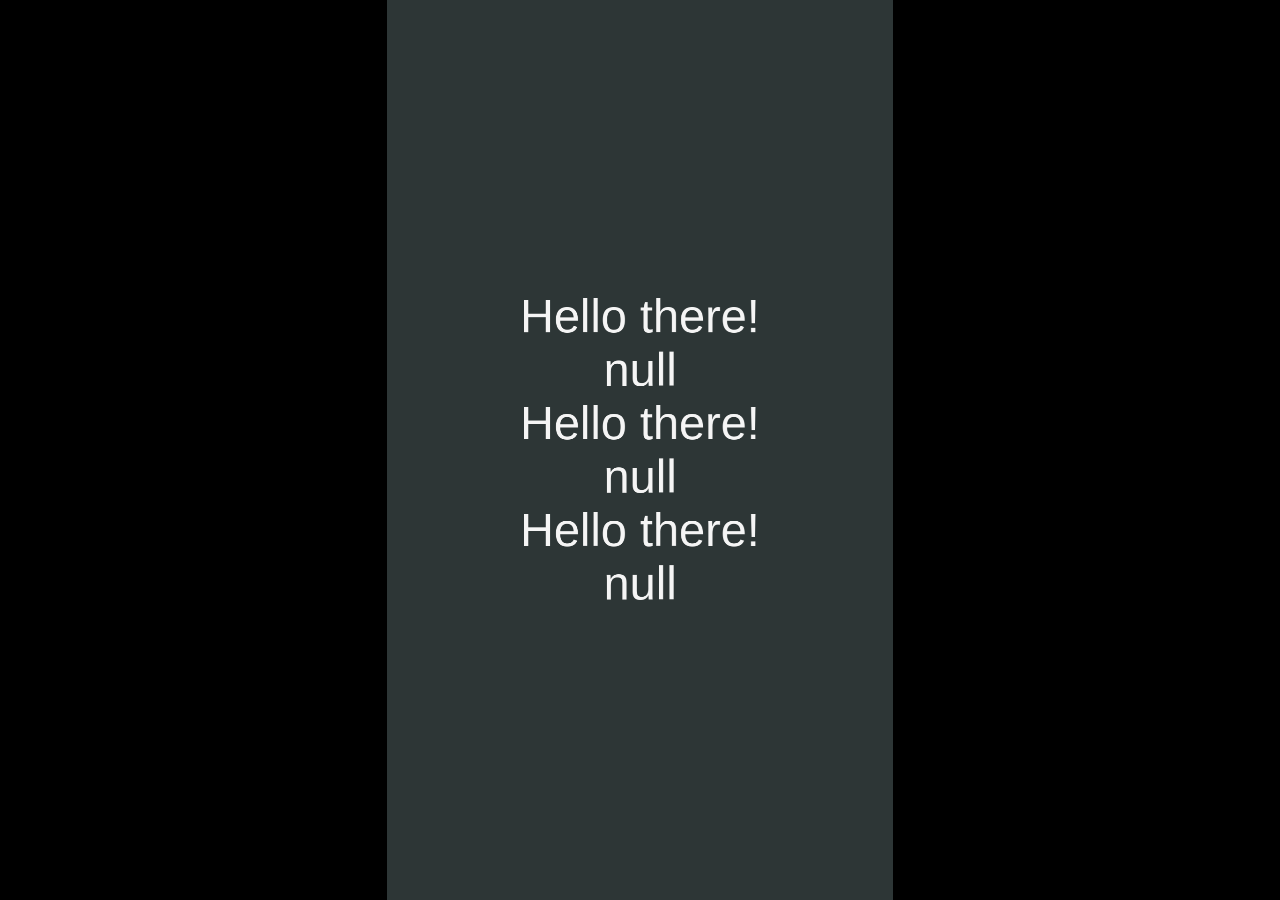
<file: acc/index.html>
<!doctype html>
<html>
    <head>
        <meta charset="utf-8">
        <meta name="viewport" content="initial-scale=1,maximum-scale=1,user-scalable=no,viewport-fit=cover">
        <meta name="apple-mobile-web-app-capable" content="yes">
        
        <meta name="apple-mobile-web-app-status-bar-style" content="black-translucent">
        <link rel="apple-touch-icon" href="noodl-app.png">
        <title>Noodl Viewer</title>
        <style type="text/css">body,html{width:100%;height:100%;border:0;padding:0;margin:0;background-color:#000;position:fixed;cursor:default;-webkit-touch-callout:none;-webkit-user-select:none;-khtml-user-select:none;-moz-user-select:none;-ms-user-select:none;user-select:none}#loading{position:fixed;width:100%;top:50%;-webkit-transform:translate(0,-50%);-moz-transform:translate(0,-50%);-ms-transform:translate(0,-50%);-o-transform:translate(0,-50%);transform:translate(0,-50%)}#loading>img{margin:0 auto;display:block;width:50%;max-width:300px}.spinner{margin:40px auto 0;width:70px;text-align:center}.spinner>div{width:18px;height:18px;background-color:#fff;border-radius:100%;display:inline-block;-webkit-animation:bouncedelay 1.4s infinite ease-in-out;animation:bouncedelay 1.4s infinite ease-in-out;-webkit-animation-fill-mode:both;animation-fill-mode:both}.spinner .bounce1{-webkit-animation-delay:-.32s;animation-delay:-.32s}.spinner .bounce2{-webkit-animation-delay:-.16s;animation-delay:-.16s}@-webkit-keyframes bouncedelay{0%,100%,80%{-webkit-transform:scale(0)}40%{-webkit-transform:scale(.8)}}@keyframes bouncedelay{0%,100%,80%{transform:scale(0);-webkit-transform:scale(0)}40%{transform:scale(1);-webkit-transform:scale(.8)}}</style><script type="text/javascript">
            window.__noodl_modules = [];
            window.Noodl = {
                defineModule:function(m) {
                    window.__noodl_modules.push(m);
                }                
            }
        </script>
        

        


    </head>
    <body>
        <div id="loading">
            <img src="[data-uri]">
            <div class="spinner">
                <div class="bounce1"></div>
                <div class="bounce2"></div>
                <div class="bounce3"></div>
            </div>
        </div>
        <script src="noodlviewer.min.js"></script>
<script>!function(){"use strict";function e(e){var t=document.createElement("div");t.style.color="#ffffff",t.style.textAlign="center",t.style.paddingTop="20px",t.innerHTML=e,document.body.appendChild(t)}var t=window.Application;try{var n=new t({runStandalone:!0});n.addErrorHandler(e),n.context.eventEmitter.once("frameEnd",function(){if(document.getElementById){var e=document.getElementById("loading");document.body.removeChild(e)}}),n.setData({"settings":{"devices":"Default Device","Default Device.fillMode":"aspectFit","Default Device.canvasWidth":1080,"Default Device.canvasHeight":1920},"components":[{"name":"/Main","nodes":[{"id":"2d3ccd33-f1ef-2dc5-3e1a-ca9d61cd222b","type":"Group","parameters":{"fill":"parent"},"ports":[],"children":[{"id":"fa90ea16-1232-0437-deea-5dd6263d8247","type":"Rectangle","parameters":{"color":"#2D3636"},"ports":[],"children":[]},{"id":"e57868ac-82ff-9735-61e5-9eb823f1995c","type":"Stack Layout","parameters":{"sizeMode":"childHeight","alignY":"center"},"ports":[],"children":[{"id":"0b470ee8-8501-0983-eece-270236b657bb","type":"Text","parameters":{"alignX":"center","alignY":"center","text":"Hello there!","fontSize":100,"color":"#F5F5F5","sizeMode":"childSize","fontFamily":"Arial"},"ports":[],"children":[]},{"id":"189062e3-73dc-05ee-617c-55a3c2f1cc31","type":"Text","parameters":{"alignX":"center","alignY":"center","text":"Hello there!","fontSize":100,"color":"#F5F5F5","sizeMode":"childSize","fontFamily":"Arial"},"ports":[],"children":[]},{"id":"6fda2a38-0b2f-8f5c-e54f-5413524e9f55","type":"Text","parameters":{"alignX":"center","alignY":"center","text":"Hello there!","fontSize":100,"color":"#F5F5F5","sizeMode":"childSize","fontFamily":"Arial"},"ports":[],"children":[]},{"id":"a166dc61-a845-0c06-254a-99fe38d02674","type":"Text","parameters":{"alignX":"center","alignY":"center","text":"Hello there!","fontSize":100,"color":"#F5F5F5","sizeMode":"childSize","fontFamily":"Arial"},"ports":[],"children":[]},{"id":"f8f9e6f1-610f-4782-4e62-f105ba6de8c8","type":"Text","parameters":{"alignX":"center","alignY":"center","text":"Hello there!","fontSize":100,"color":"#F5F5F5","sizeMode":"childSize","fontFamily":"Arial"},"ports":[],"children":[]},{"id":"76982b42-3c1f-ffe6-d8c8-0ec03ee951f8","type":"Text","parameters":{"alignX":"center","alignY":"center","text":"Hello there!","fontSize":100,"color":"#F5F5F5","sizeMode":"childSize","fontFamily":"Arial"},"ports":[],"children":[]}]}]},{"id":"0fd97f42-b4e1-d5d2-78eb-373588eaec56","type":"/Utils/Device Accelorameter","parameters":{},"ports":[],"children":[]}],"connections":[{"sourceId":"0fd97f42-b4e1-d5d2-78eb-373588eaec56","sourcePort":"x_acceleration","targetId":"0b470ee8-8501-0983-eece-270236b657bb","targetPort":"text"},{"sourceId":"0fd97f42-b4e1-d5d2-78eb-373588eaec56","sourcePort":"x_orientation","targetId":"189062e3-73dc-05ee-617c-55a3c2f1cc31","targetPort":"text"},{"sourceId":"0fd97f42-b4e1-d5d2-78eb-373588eaec56","sourcePort":"y_acceleration","targetId":"6fda2a38-0b2f-8f5c-e54f-5413524e9f55","targetPort":"text"},{"sourceId":"0fd97f42-b4e1-d5d2-78eb-373588eaec56","sourcePort":"y_orientation","targetId":"a166dc61-a845-0c06-254a-99fe38d02674","targetPort":"text"},{"sourceId":"0fd97f42-b4e1-d5d2-78eb-373588eaec56","sourcePort":"z_acceleration","targetId":"f8f9e6f1-610f-4782-4e62-f105ba6de8c8","targetPort":"text"},{"sourceId":"0fd97f42-b4e1-d5d2-78eb-373588eaec56","sourcePort":"z_orientation","targetId":"76982b42-3c1f-ffe6-d8c8-0ec03ee951f8","targetPort":"text"}],"ports":[],"roots":["2d3ccd33-f1ef-2dc5-3e1a-ca9d61cd222b"]},{"name":"/Utils/Device Accelorameter","nodes":[{"id":"a83cd319-2cc1-ed2e-00ba-78a13db4b440","type":"Javascript2","parameters":{"code":"define({\n    \n    inputs: {\n        sw: \"boolean\"\n    },\n    \n    outputs: {\n        \n        xRotation: \"number\",\n        yRotation: \"number\",\n        zRotation: \"number\",\n        xAcceleration: \"number\",\n        yAcceleration: \"number\",\n        zAcceleration: \"number\"\n    },\n    setup: function(i, o) {\n        var self = this;\n        \n        window.addEventListener(\"devicemotion\", handleMotion, true);\n        \n        window.addEventListener(\"deviceorientation\", function(event){\n            \n            //var absolute = event.absolute;\n            o.zRotation = event.alpha;\n            o.xRotation = event.beta;\n            o.yRotation = event.gamma;\n            console.log(o.zRotation);\n            self.flagOutputDirty(\"xRotation\");\n            self.flagOutputDirty(\"yRotation\");\n            self.flagOutputDirty(\"zRotation\");\n        }, true);\n        \n        function handleMotion(event) {\n            \n            o.xAcceleration = event.acceleration.x;\n            o.yAcceleration = event.acceleration.y; \n            o.zAcceleration = event.acceleration.z;\n        }\n        \n        \n    },\n    run: function(i, o) {\n    }\n});"},"ports":[{"name":"code","displayName":"Code","group":"Code","plug":"input","type":{"name":"string","allowEditOnly":true,"codeeditor":"javascript"},"default":"define({\n    inputs: {\n        inputValue: \"number\"\n    },\n    outputs: {\n        outputValue: \"number\"\n    },\n    destroy: function(inputs, outputs) {\n\n    },\n    setup: function(inputs, outputs) {\n\n    },\n    run: function(inputs, outputs, changedInputs) {\n\n    }\n});","index":1},{"name":"sw","plug":"input","type":{"name":"boolean"},"group":"Inputs","index":2},{"name":"xRotation","type":{"name":"number"},"plug":"output","group":"Outputs","index":3},{"name":"yRotation","type":{"name":"number"},"plug":"output","group":"Outputs","index":4},{"name":"zRotation","type":{"name":"number"},"plug":"output","group":"Outputs","index":5},{"name":"xAcceleration","type":{"name":"number"},"plug":"output","group":"Outputs","index":6},{"name":"yAcceleration","type":{"name":"number"},"plug":"output","group":"Outputs","index":7},{"name":"zAcceleration","type":{"name":"number"},"plug":"output","group":"Outputs","index":8}],"children":[]},{"id":"03ebb753-7472-1d85-cbf8-b5bbe58d1412","type":"Component Outputs","parameters":{},"ports":[{"name":"x_orientation","plug":"input","type":{"name":"*"},"index":1},{"name":"y_orientation","plug":"input","type":{"name":"*"},"index":2},{"name":"z_orientation","plug":"input","type":{"name":"*"},"index":3},{"name":"x_acceleration","plug":"input","type":{"name":"*"},"index":4},{"name":"y_acceleration","plug":"input","type":{"name":"*"},"index":5},{"name":"z_acceleration","plug":"input","type":{"name":"*"},"index":6},{"name":"switch","plug":"input","type":{"name":"*"},"index":7}],"children":[]}],"connections":[{"sourceId":"a83cd319-2cc1-ed2e-00ba-78a13db4b440","sourcePort":"xRotation","targetId":"03ebb753-7472-1d85-cbf8-b5bbe58d1412","targetPort":"x_orientation"},{"sourceId":"a83cd319-2cc1-ed2e-00ba-78a13db4b440","sourcePort":"yRotation","targetId":"03ebb753-7472-1d85-cbf8-b5bbe58d1412","targetPort":"y_orientation"},{"sourceId":"a83cd319-2cc1-ed2e-00ba-78a13db4b440","sourcePort":"zRotation","targetId":"03ebb753-7472-1d85-cbf8-b5bbe58d1412","targetPort":"z_orientation"},{"sourceId":"a83cd319-2cc1-ed2e-00ba-78a13db4b440","sourcePort":"xAcceleration","targetId":"03ebb753-7472-1d85-cbf8-b5bbe58d1412","targetPort":"x_acceleration"},{"sourceId":"a83cd319-2cc1-ed2e-00ba-78a13db4b440","sourcePort":"yAcceleration","targetId":"03ebb753-7472-1d85-cbf8-b5bbe58d1412","targetPort":"y_acceleration"},{"sourceId":"a83cd319-2cc1-ed2e-00ba-78a13db4b440","sourcePort":"zAcceleration","targetId":"03ebb753-7472-1d85-cbf8-b5bbe58d1412","targetPort":"z_acceleration"}],"ports":[{"name":"switch","type":{"name":"number"},"plug":"output"},{"name":"x_acceleration","type":{"name":"number"},"plug":"output"},{"name":"x_orientation","type":{"name":"number"},"plug":"output"},{"name":"y_acceleration","type":{"name":"number"},"plug":"output"},{"name":"y_orientation","type":{"name":"number"},"plug":"output"},{"name":"z_acceleration","type":{"name":"number"},"plug":"output"},{"name":"z_orientation","type":{"name":"number"},"plug":"output"}],"roots":[]}],"rootComponent":"/Main","rootNode":"2d3ccd33-f1ef-2dc5-3e1a-ca9d61cd222b"})}catch(t){throw e(t.message),t}}();</script>
    </body>
</html>
</file>
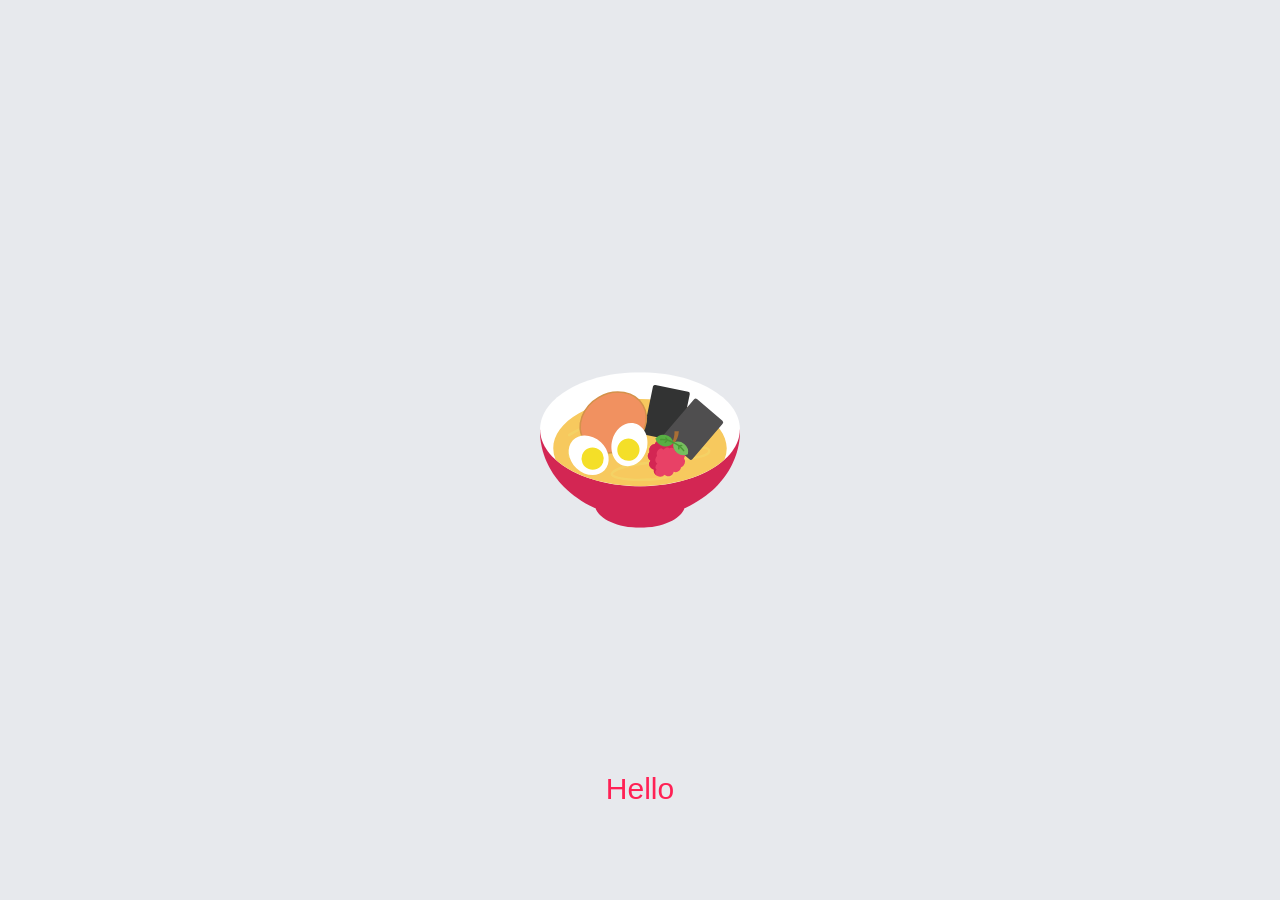
<file: chrome_voice_sample/index.html>
<!DOCTYPE html>
<html lang="en">
<head>
    <meta charset="utf-8">
    <meta name="viewport" content="width=device-width, initial-scale=1.0, maximum-scale=1.0, user-scalable=no, viewport-fit=cover">
    <meta name="apple-mobile-web-app-capable" content="yes">
    <meta name="apple-mobile-web-app-status-bar-style" content="black-translucent">
    <link rel="apple-touch-icon" href="noodl-app.png">
    <title>Noodl Viewer</title>
    <style>
        body {
            margin: 0;
            padding: 0;
            overflow: hidden;
            user-select: none;
            background-color: black;
        }

        img {
            -webkit-user-drag: none;
        }

        * {
            box-sizing: border-box;
            -webkit-tap-highlight-color: rgba(0,0,0,0);
            cursor: default;
        }

    </style>
</head>
<body>
<noscript>
    You need to enable JavaScript to run this app.
</noscript>

<div id="root" style="display: flex; width:100vw; height: 100vh; overflow: hidden"></div>

<script src="react.production.min.js"></script>
<script src="react-dom.production.min.js"></script>



<script type="application/javascript">
    window.__noodl_modules = [];
    window.Noodl = {
        defineModule:function(m) {
            window.__noodl_modules.push(m);
        }
    }
    window.projectData = {"settings":{},"components":[{"name":"/Main","nodes":[{"id":"eacc74e7-4dce-2baf-354b-8070e2b2b872","type":"Group","parameters":{"backgroundColor":"#E7E9ED","blockTouch":false},"ports":[{"name":"width","type":{"name":"number","units":["%","px","vw"],"defaultUnit":"%"},"plug":"input","group":"Dimensions","displayName":"Width","default":"100","index":2},{"name":"height","type":{"name":"number","units":["%","px","vh"],"defaultUnit":"%"},"plug":"input","group":"Dimensions","displayName":"Height","default":"100","index":3},{"name":"borderWidth","type":{"name":"number","units":["px"],"defaultUnit":"px"},"plug":"input","group":"Style","displayName":"Border Width","default":0,"index":353},{"name":"borderColor","type":"color","plug":"input","group":"Style","displayName":"Border Color","index":354}],"children":[{"id":"40fb0c0f-a379-147d-c85d-6f949eb25031","type":"Text","parameters":{"sizeMode":"contentSize","alignX":"center","alignY":"bottom","text":"Hello","color":"#FF2155","fontFamily":"Arial","position":"absolute","fontSize":{"value":30,"unit":"px"},"marginBottom":{"value":94,"unit":"px"}},"ports":[],"children":[]},{"id":"7c0dee9a-dcb6-5fcd-5841-7956bc95c0d7","type":"Image","parameters":{"src":"ramen.svg","position":"absolute","alignX":"center","alignY":"center","sizeMode":"explicit","width":{"value":200,"unit":"px"},"height":{"value":200,"unit":"px"}},"ports":[{"name":"width","type":{"name":"number","units":["%","px","vw"],"defaultUnit":"%"},"plug":"input","group":"Dimensions","displayName":"Width","default":"100","index":2},{"name":"height","type":{"name":"number","units":["%","px","vh"],"defaultUnit":"%"},"plug":"input","group":"Dimensions","displayName":"Height","default":"100","index":3}],"children":[]}]},{"id":"1f31ac26-924c-d594-57e7-f66721736840","type":"Javascript2","parameters":{"code":"define({\n\t// The input ports of the Javascript node, name of input and type\n\tinputs:{\n\t    // ExampleInput:'number',\n\t    // Available types are 'number', 'string', 'boolean', 'color' and 'signal',\n\t    mySignal:'signal'\n\t},\n\t\n\t// The output ports of the Javascript node, name of output and type\n\toutputs:{\n\t    // ExampleOutput:'string',\n\t    text: \"string\",\n\t    received: \"boolean\",\n\t    finalTextReceived:\"boolean\"\n\t},\n\t\n\t// All signal inputs need their own function with the corresponding name that\n\t// will be run when a signal is received on the input.\n\tmySignal:function(inputs,outputs) {\n\t\t// ...\n\t\toutputs.received = false;\n\t\toutputs.finalTextReceived = false;\n\t},\n\t\n\t// This function will be called when any of the inputs have changed\n\tchange:function(inputs,outputs) {\n\t\t// ...\n\t\tif(inputs.mySignal){\n\t\t    outputs.received = false;\n\t\tSpeechRecognition = webkitSpeechRecognition || SpeechRecognition;\n          const recognition = new SpeechRecognition();\n          \n          recognition.interimResults = true;\n        \n          recognition.onresult = (event) => {\n            outputs.text = event.results[0][0].transcript;\n            this.flagOutputDirty(\"text\");\n            this.sendSignalOnOutput(\"received\");\n            console.log(event.results[0].isFinal);\n            outputs.finalTextReceived = (event.results[0].isFinal) ? true:false;\n            this.flagOutputDirty(\"finalTextReceived\");\n          }\n        \n          recognition.start();\n\t\t}\n\t}\n})\n\n"},"ports":[{"name":"code","type":{"name":"string","allowEditOnly":true,"codeeditor":"javascript"},"plug":"input","group":"Code","displayName":"Code","default":"define({\n\t// The input ports of the Javascript node, name of input and type\n\tinputs:{\n\t    // ExampleInput:'number',\n\t    // Available types are 'number', 'string', 'boolean', 'color' and 'signal',\n\t    mySignal:'signal',\n\t},\n\t\n\t// The output ports of the Javascript node, name of output and type\n\toutputs:{\n\t    // ExampleOutput:'string',\n\t},\n\t\n\t// All signal inputs need their own function with the corresponding name that\n\t// will be run when a signal is received on the input.\n\tmySignal:function(inputs,outputs) {\n\t\t// ...\n\t},\n\t\n\t// This function will be called when any of the inputs have changed\n\tchange:function(inputs,outputs) {\n\t\t// ...\n\t}\n})\n","index":1},{"name":"mySignal","plug":"input","type":{"name":"signal"},"group":"Inputs","index":2},{"name":"text","type":{"name":"string"},"plug":"output","group":"Outputs","index":3},{"name":"received","type":{"name":"boolean"},"plug":"output","group":"Outputs","index":4},{"name":"finalTextReceived","type":{"name":"boolean"},"plug":"output","group":"Outputs","index":5}],"children":[]},{"id":"9eef5ce3-9417-58d4-b3b5-7646905c20f0","type":"States","parameters":{"states":"big,small","values":"siz","value-big-siz":210,"value-small-siz":200,"startState":"small"},"ports":[{"type":{"name":"number","allowConnectionsOnly":true},"plug":"output","group":"Values","name":"siz","index":6},{"plug":"input","type":"number","group":"big Values","name":"value-big-siz","displayName":"siz","editorName":"big|siz","index":7},{"plug":"input","type":{"name":"enum","enums":[{"value":"easeOut","label":"Ease Out"},{"value":"easeIn","label":"Ease In"},{"value":"linear","label":"Linear"},{"value":"easeInOut","label":"Ease In Out"},{"value":"cubicBezier","label":"Cubic Bezier"}]},"default":"easeOut","displayName":"Easing Curve","group":"big Transition","name":"transition-big","index":8},{"plug":"input","type":"number","default":300,"displayName":"Duration","group":"big Transition","name":"duration-big","index":9},{"plug":"input","type":{"name":"boolean","allowConnectionsOnly":true},"displayName":"To big","name":"to-big","group":"Go to state","index":10},{"plug":"output","type":"boolean","displayName":"At big","name":"at-big","group":"Current state","index":11},{"plug":"output","type":"signal","displayName":"Has Reached big","name":"reached-big","group":"Current state","index":12},{"plug":"input","type":"number","group":"small Values","name":"value-small-siz","displayName":"siz","editorName":"small|siz","index":13},{"plug":"input","type":{"name":"enum","enums":[{"value":"easeOut","label":"Ease Out"},{"value":"easeIn","label":"Ease In"},{"value":"linear","label":"Linear"},{"value":"easeInOut","label":"Ease In Out"},{"value":"cubicBezier","label":"Cubic Bezier"}]},"default":"easeOut","displayName":"Easing Curve","group":"small Transition","name":"transition-small","index":14},{"plug":"input","type":"number","default":300,"displayName":"Duration","group":"small Transition","name":"duration-small","index":15},{"plug":"input","type":{"name":"boolean","allowConnectionsOnly":true},"displayName":"To small","name":"to-small","group":"Go to state","index":16},{"plug":"output","type":"boolean","displayName":"At small","name":"at-small","group":"Current state","index":17},{"plug":"output","type":"signal","displayName":"Has Reached small","name":"reached-small","group":"Current state","index":18},{"plug":"input","type":{"name":"enum","enums":["big","small"]},"group":"States","displayName":"Start at","name":"startState","default":"big","index":19}],"children":[]},{"id":"b15b883f-76ea-5779-c059-506f201b4734","type":"States","parameters":{"states":"speeching,stopped","values":"siz","value-stopped-siz":200,"startState":"stopped"},"ports":[{"type":{"name":"number","allowConnectionsOnly":true},"plug":"output","group":"Values","name":"siz","index":6},{"plug":"input","type":"number","group":"speeching Values","name":"value-speeching-siz","displayName":"siz","editorName":"speeching|siz","index":7},{"plug":"input","type":{"name":"enum","enums":[{"value":"easeOut","label":"Ease Out"},{"value":"easeIn","label":"Ease In"},{"value":"linear","label":"Linear"},{"value":"easeInOut","label":"Ease In Out"},{"value":"cubicBezier","label":"Cubic Bezier"}]},"default":"easeOut","displayName":"Easing Curve","group":"speeching Transition","name":"transition-speeching","index":8},{"plug":"input","type":"number","default":300,"displayName":"Duration","group":"speeching Transition","name":"duration-speeching","index":9},{"plug":"input","type":{"name":"boolean","allowConnectionsOnly":true},"displayName":"To speeching","name":"to-speeching","group":"Go to state","index":10},{"plug":"output","type":"boolean","displayName":"At speeching","name":"at-speeching","group":"Current state","index":11},{"plug":"output","type":"signal","displayName":"Has Reached speeching","name":"reached-speeching","group":"Current state","index":12},{"plug":"input","type":"number","group":"stopped Values","name":"value-stopped-siz","displayName":"siz","editorName":"stopped|siz","index":13},{"plug":"input","type":{"name":"enum","enums":[{"value":"easeOut","label":"Ease Out"},{"value":"easeIn","label":"Ease In"},{"value":"linear","label":"Linear"},{"value":"easeInOut","label":"Ease In Out"},{"value":"cubicBezier","label":"Cubic Bezier"}]},"default":"easeOut","displayName":"Easing Curve","group":"stopped Transition","name":"transition-stopped","index":14},{"plug":"input","type":"number","default":300,"displayName":"Duration","group":"stopped Transition","name":"duration-stopped","index":15},{"plug":"input","type":{"name":"boolean","allowConnectionsOnly":true},"displayName":"To stopped","name":"to-stopped","group":"Go to state","index":16},{"plug":"output","type":"boolean","displayName":"At stopped","name":"at-stopped","group":"Current state","index":17},{"plug":"output","type":"signal","displayName":"Has Reached stopped","name":"reached-stopped","group":"Current state","index":18},{"plug":"input","type":{"name":"enum","enums":["speeching","stopped"]},"group":"States","displayName":"Start at","name":"startState","default":"speeching","index":19}],"children":[]},{"id":"6503d59e-bf14-1956-4cdd-75cabc4ba7c5","type":"Boolean","parameters":{"value":true},"ports":[],"children":[]},{"id":"8478c778-5081-5967-0ce6-74af3a6c7de7","type":"Timer","parameters":{"duration":300},"ports":[],"children":[]},{"id":"1be65c02-8f4b-6174-a27f-58e02e565860","type":"Timer","parameters":{"duration":300},"ports":[],"children":[]}],"connections":[{"sourceId":"7c0dee9a-dcb6-5fcd-5841-7956bc95c0d7","sourcePort":"onClick","targetId":"1f31ac26-924c-d594-57e7-f66721736840","targetPort":"mySignal"},{"sourceId":"1f31ac26-924c-d594-57e7-f66721736840","sourcePort":"text","targetId":"40fb0c0f-a379-147d-c85d-6f949eb25031","targetPort":"text"},{"sourceId":"9eef5ce3-9417-58d4-b3b5-7646905c20f0","sourcePort":"siz","targetId":"b15b883f-76ea-5779-c059-506f201b4734","targetPort":"value-speeching-siz"},{"sourceId":"b15b883f-76ea-5779-c059-506f201b4734","sourcePort":"siz","targetId":"7c0dee9a-dcb6-5fcd-5841-7956bc95c0d7","targetPort":"width"},{"sourceId":"b15b883f-76ea-5779-c059-506f201b4734","sourcePort":"siz","targetId":"7c0dee9a-dcb6-5fcd-5841-7956bc95c0d7","targetPort":"height"},{"sourceId":"7c0dee9a-dcb6-5fcd-5841-7956bc95c0d7","sourcePort":"onClick","targetId":"b15b883f-76ea-5779-c059-506f201b4734","targetPort":"to-speeching"},{"sourceId":"6503d59e-bf14-1956-4cdd-75cabc4ba7c5","sourcePort":"savedValue","targetId":"8478c778-5081-5967-0ce6-74af3a6c7de7","targetPort":"restart"},{"sourceId":"8478c778-5081-5967-0ce6-74af3a6c7de7","sourcePort":"timerFinished","targetId":"1be65c02-8f4b-6174-a27f-58e02e565860","targetPort":"restart"},{"sourceId":"1be65c02-8f4b-6174-a27f-58e02e565860","sourcePort":"timerFinished","targetId":"8478c778-5081-5967-0ce6-74af3a6c7de7","targetPort":"restart"},{"sourceId":"1be65c02-8f4b-6174-a27f-58e02e565860","sourcePort":"timerFinished","targetId":"9eef5ce3-9417-58d4-b3b5-7646905c20f0","targetPort":"toggle"},{"sourceId":"1f31ac26-924c-d594-57e7-f66721736840","sourcePort":"received","targetId":"b15b883f-76ea-5779-c059-506f201b4734","targetPort":"to-stopped"}],"ports":[],"roots":["eacc74e7-4dce-2baf-354b-8070e2b2b872"]},{"name":"/btn","nodes":[{"id":"362ab834-1e9b-245d-f36e-6f9815d4beb6","type":"Group","parameters":{"sizeMode":"contentSize","paddingLeft":{"value":10,"unit":"px"},"paddingRight":{"value":10,"unit":"px"}},"ports":[{"name":"borderWidth","type":{"name":"number","units":["px"],"defaultUnit":"px"},"plug":"input","group":"Style","displayName":"Border Width","default":0,"index":353},{"name":"borderColor","type":"color","plug":"input","group":"Style","displayName":"Border Color","index":354}],"children":[{"id":"a62f4660-bac9-b8c4-d3ef-449b3e224c26","type":"Circle","parameters":{"fillColor":"#F0BF56","size":80},"ports":[],"children":[]},{"id":"bc2e6448-3db3-59b9-bfb4-fb8d5ac1688b","type":"Text","parameters":{"position":"absolute","alignX":"center","alignY":"center","sizeMode":"contentSize","text":"送る"},"ports":[],"children":[]}]},{"id":"17534ebb-9545-fbb0-106f-02d31de6720f","type":"Component Inputs","parameters":{},"ports":[{"name":"ttl","plug":"output","type":{"name":"*"},"index":1}],"children":[]},{"id":"e4024097-1637-d6c6-f806-e511b2a7c92c","type":"Component Outputs","parameters":{},"ports":[{"name":"Tap","plug":"input","type":{"name":"*"},"index":1}],"children":[]}],"connections":[{"sourceId":"17534ebb-9545-fbb0-106f-02d31de6720f","sourcePort":"ttl","targetId":"bc2e6448-3db3-59b9-bfb4-fb8d5ac1688b","targetPort":"text"},{"sourceId":"362ab834-1e9b-245d-f36e-6f9815d4beb6","sourcePort":"onClick","targetId":"e4024097-1637-d6c6-f806-e511b2a7c92c","targetPort":"Tap"}],"ports":[{"name":"Tap","type":"signal","plug":"output"},{"name":"ttl","type":{"name":"string","multiline":true},"default":"送る","plug":"input"}],"roots":["362ab834-1e9b-245d-f36e-6f9815d4beb6"]}],"rootComponent":"/Main","rootNode":"eacc74e7-4dce-2baf-354b-8070e2b2b872","metadata":{"deviceSettings":{"deviceTypes":[{"name":"Web","desc":"This is the default device that can be used to view the app from a browser.","rootComponentPath":"/Main","type":"Browser"}]}}};
</script>



<script src="noodl.js"></script>
</body>
</html>
</file>
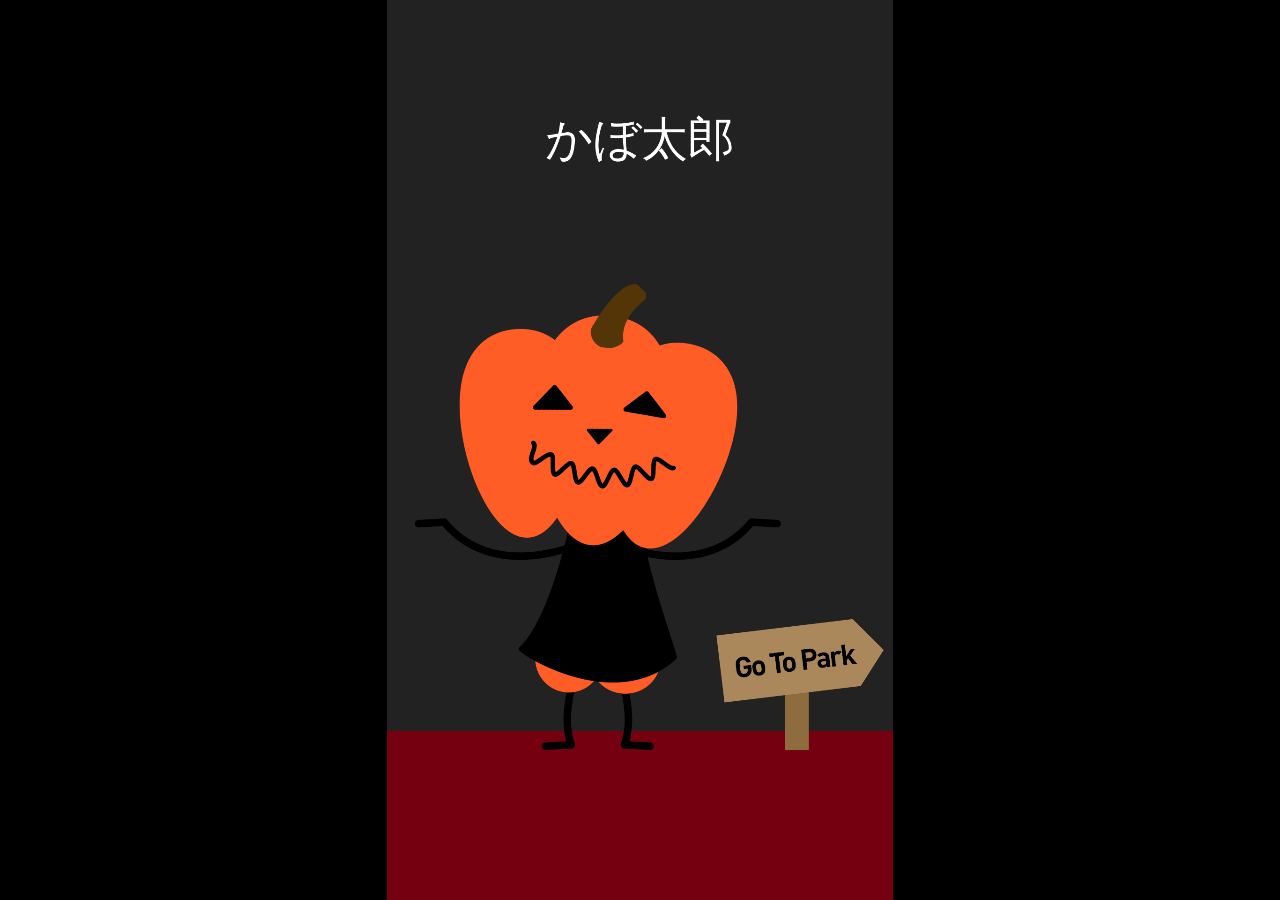
<file: halloween2019/index.html>
<!doctype html>
<html>
    <head>
        <meta charset="utf-8">
        <meta name="viewport" content="initial-scale=1,maximum-scale=1,user-scalable=no,viewport-fit=cover">
        <meta name="apple-mobile-web-app-capable" content="yes">
        
        <meta name="apple-mobile-web-app-status-bar-style" content="black-translucent">
        <link rel="apple-touch-icon" href="noodl-app.png">
        <title>Noodl Viewer</title>
        <style type="text/css">body,html{width:100%;height:100%;border:0;padding:0;margin:0;background-color:#000;position:fixed;cursor:default;-webkit-touch-callout:none;-webkit-user-select:none;-khtml-user-select:none;-moz-user-select:none;-ms-user-select:none;user-select:none}#loading{position:fixed;width:100%;top:50%;-webkit-transform:translate(0,-50%);-moz-transform:translate(0,-50%);-ms-transform:translate(0,-50%);-o-transform:translate(0,-50%);transform:translate(0,-50%)}#loading>img{margin:0 auto;display:block;width:50%;max-width:300px}.spinner{margin:40px auto 0;width:70px;text-align:center}.spinner>div{width:18px;height:18px;background-color:#fff;border-radius:100%;display:inline-block;-webkit-animation:bouncedelay 1.4s infinite ease-in-out;animation:bouncedelay 1.4s infinite ease-in-out;-webkit-animation-fill-mode:both;animation-fill-mode:both}.spinner .bounce1{-webkit-animation-delay:-.32s;animation-delay:-.32s}.spinner .bounce2{-webkit-animation-delay:-.16s;animation-delay:-.16s}@-webkit-keyframes bouncedelay{0%,100%,80%{-webkit-transform:scale(0)}40%{-webkit-transform:scale(.8)}}@keyframes bouncedelay{0%,100%,80%{transform:scale(0);-webkit-transform:scale(0)}40%{transform:scale(1);-webkit-transform:scale(.8)}}</style><script type="text/javascript">
            window.__noodl_modules = [];
            window.Noodl = {
                defineModule:function(m) {
                    window.__noodl_modules.push(m);
                }                
            }
        </script>
        

        


    </head>
    <body>
        <div id="loading">
            <img src="[data-uri]">
            <div class="spinner">
                <div class="bounce1"></div>
                <div class="bounce2"></div>
                <div class="bounce3"></div>
            </div>
        </div>
        <script src="noodlviewer.min.js"></script>
<script>!function(){"use strict";function e(e){var t=document.createElement("div");t.style.color="#ffffff",t.style.textAlign="center",t.style.paddingTop="20px",t.innerHTML=e,document.body.appendChild(t)}var t=window.Application;try{var n=new t({runStandalone:!0});n.addErrorHandler(e),n.context.eventEmitter.once("frameEnd",function(){if(document.getElementById){var e=document.getElementById("loading");document.body.removeChild(e)}}),n.setData({"settings":{"devices":"Noodl_device","Default Device.fillMode":"aspectFit","Default Device.canvasWidth":1080,"Default Device.canvasHeight":1920,"mqttUseExternalBroker":true,"mqttBrokerUrl":"wss://74a89d6e:0481bff0962af1f1@broker.shiftr.io"},"components":[{"name":"/Main","nodes":[{"id":"2d3ccd33-f1ef-2dc5-3e1a-ca9d61cd222b","type":"Group","parameters":{"fill":"parent"},"ports":[],"children":[{"id":"fa90ea16-1232-0437-deea-5dd6263d8247","type":"Rectangle","parameters":{"color":"#222222"},"ports":[],"children":[]},{"id":"8deb2e09-0820-8d28-ee96-4e92b8f1e28d","type":"Scroll View","parameters":{"scrollAxis":"0","snap":"everyItem","scrollToIndex.value":0,"touchPropagation":false,"blockTouch":false,"scrollEnabled":false,"overscrollEnabled":false},"ports":[],"children":[{"id":"58064361-8d9a-7dc4-e4a9-41ec584a98c3","type":"/\bカボチャコントローラー","parameters":{},"ports":[],"children":[]},{"id":"9efcac43-d8f9-9918-6e02-a7d04ff0a623","type":"/カボチャ一覧","parameters":{},"ports":[],"children":[]}]}]},{"id":"6ad92574-fce8-7088-944f-c00505175463","type":"States","parameters":{"states":"かぼちゃコントローラー,かぼちゃパーク","values":"index","value-かぼちゃコントローラー-index":0,"value-かぼちゃパーク-index":1,"startState":"かぼちゃコントローラー","duration-かぼちゃコントローラー":0,"duration-かぼちゃパーク":0},"ports":[{"type":{"name":"number","allowConnectionsOnly":true},"plug":"output","group":"Values","name":"index","index":6},{"plug":"input","type":"number","group":"かぼちゃコントローラー Values","name":"value-かぼちゃコントローラー-index","displayName":"index","editorName":"かぼちゃコントローラー|index","index":7},{"plug":"input","type":{"name":"enum","enums":[{"value":"easeOut","label":"Ease Out"},{"value":"easeIn","label":"Ease In"},{"value":"linear","label":"Linear"},{"value":"easeInOut","label":"Ease In Out"},{"value":"cubicBezier","label":"Cubic Bezier"}]},"default":"easeOut","displayName":"Easing Curve","group":"かぼちゃコントローラー Transition","name":"transition-かぼちゃコントローラー","index":8},{"plug":"input","type":"number","default":300,"displayName":"Duration","group":"かぼちゃコントローラー Transition","name":"duration-かぼちゃコントローラー","index":9},{"plug":"input","type":{"name":"boolean","allowConnectionsOnly":true},"displayName":"To かぼちゃコントローラー","name":"to-かぼちゃコントローラー","group":"Go to state","index":10},{"plug":"output","type":"boolean","displayName":"At かぼちゃコントローラー","name":"at-かぼちゃコントローラー","group":"Current state","index":11},{"plug":"output","type":"signal","displayName":"Has Reached かぼちゃコントローラー","name":"reached-かぼちゃコントローラー","group":"Current state","index":12},{"plug":"input","type":"number","group":"かぼちゃパーク Values","name":"value-かぼちゃパーク-index","displayName":"index","editorName":"かぼちゃパーク|index","index":13},{"plug":"input","type":{"name":"enum","enums":[{"value":"easeOut","label":"Ease Out"},{"value":"easeIn","label":"Ease In"},{"value":"linear","label":"Linear"},{"value":"easeInOut","label":"Ease In Out"},{"value":"cubicBezier","label":"Cubic Bezier"}]},"default":"easeOut","displayName":"Easing Curve","group":"かぼちゃパーク Transition","name":"transition-かぼちゃパーク","index":14},{"plug":"input","type":"number","default":300,"displayName":"Duration","group":"かぼちゃパーク Transition","name":"duration-かぼちゃパーク","index":15},{"plug":"input","type":{"name":"boolean","allowConnectionsOnly":true},"displayName":"To かぼちゃパーク","name":"to-かぼちゃパーク","group":"Go to state","index":16},{"plug":"output","type":"boolean","displayName":"At かぼちゃパーク","name":"at-かぼちゃパーク","group":"Current state","index":17},{"plug":"output","type":"signal","displayName":"Has Reached かぼちゃパーク","name":"reached-かぼちゃパーク","group":"Current state","index":18},{"plug":"input","type":{"name":"enum","enums":["かぼちゃコントローラー","かぼちゃパーク"]},"group":"States","displayName":"Start at","name":"startState","default":"かぼちゃコントローラー","index":19}],"children":[]},{"id":"7a57fbc6-235d-56fe-a4cb-508c861fc117","type":"Timer","parameters":{"duration":1},"ports":[],"children":[]}],"connections":[{"sourceId":"6ad92574-fce8-7088-944f-c00505175463","sourcePort":"index","targetId":"8deb2e09-0820-8d28-ee96-4e92b8f1e28d","targetPort":"scrollToIndex.value"},{"sourceId":"6ad92574-fce8-7088-944f-c00505175463","sourcePort":"stateChanged","targetId":"7a57fbc6-235d-56fe-a4cb-508c861fc117","targetPort":"start"},{"sourceId":"7a57fbc6-235d-56fe-a4cb-508c861fc117","sourcePort":"timerFinished","targetId":"8deb2e09-0820-8d28-ee96-4e92b8f1e28d","targetPort":"scrollToIndex.do"},{"sourceId":"58064361-8d9a-7dc4-e4a9-41ec584a98c3","sourcePort":"tap","targetId":"6ad92574-fce8-7088-944f-c00505175463","targetPort":"to-かぼちゃパーク"},{"sourceId":"9efcac43-d8f9-9918-6e02-a7d04ff0a623","sourcePort":"tap","targetId":"6ad92574-fce8-7088-944f-c00505175463","targetPort":"to-かぼちゃコントローラー"}],"ports":[],"roots":["2d3ccd33-f1ef-2dc5-3e1a-ca9d61cd222b"]},{"name":"/Parts/カボチャくん","nodes":[{"id":"c88ff2fe-529e-0b8e-acd5-9424869a0686","type":"States","parameters":{"states":"up,down","values":"rotateZ,faceRotateZ","value-up-rotateZ":10,"value-down-rotateZ":-10,"startState":"up","value-up-faceRotateZ":5,"value-down-faceRotateZ":-5},"ports":[{"type":{"name":"number","allowConnectionsOnly":true},"plug":"output","group":"Values","name":"rotateZ","index":6},{"type":{"name":"number","allowConnectionsOnly":true},"plug":"output","group":"Values","name":"faceRotateZ","index":7},{"plug":"input","type":"number","group":"up Values","name":"value-up-rotateZ","displayName":"rotateZ","editorName":"up|rotateZ","index":8},{"plug":"input","type":"number","group":"up Values","name":"value-up-faceRotateZ","displayName":"faceRotateZ","editorName":"up|faceRotateZ","index":9},{"plug":"input","type":{"name":"enum","enums":[{"value":"easeOut","label":"Ease Out"},{"value":"easeIn","label":"Ease In"},{"value":"linear","label":"Linear"},{"value":"easeInOut","label":"Ease In Out"},{"value":"cubicBezier","label":"Cubic Bezier"}]},"default":"easeOut","displayName":"Easing Curve","group":"up Transition","name":"transition-up","index":10},{"plug":"input","type":"number","default":300,"displayName":"Duration","group":"up Transition","name":"duration-up","index":11},{"plug":"input","type":{"name":"boolean","allowConnectionsOnly":true},"displayName":"To up","name":"to-up","group":"Go to state","index":12},{"plug":"output","type":"boolean","displayName":"At up","name":"at-up","group":"Current state","index":13},{"plug":"output","type":"signal","displayName":"Has Reached up","name":"reached-up","group":"Current state","index":14},{"plug":"input","type":"number","group":"down Values","name":"value-down-rotateZ","displayName":"rotateZ","editorName":"down|rotateZ","index":15},{"plug":"input","type":"number","group":"down Values","name":"value-down-faceRotateZ","displayName":"faceRotateZ","editorName":"down|faceRotateZ","index":16},{"plug":"input","type":{"name":"enum","enums":[{"value":"easeOut","label":"Ease Out"},{"value":"easeIn","label":"Ease In"},{"value":"linear","label":"Linear"},{"value":"easeInOut","label":"Ease In Out"},{"value":"cubicBezier","label":"Cubic Bezier"}]},"default":"easeOut","displayName":"Easing Curve","group":"down Transition","name":"transition-down","index":17},{"plug":"input","type":"number","default":300,"displayName":"Duration","group":"down Transition","name":"duration-down","index":18},{"plug":"input","type":{"name":"boolean","allowConnectionsOnly":true},"displayName":"To down","name":"to-down","group":"Go to state","index":19},{"plug":"output","type":"boolean","displayName":"At down","name":"at-down","group":"Current state","index":20},{"plug":"output","type":"signal","displayName":"Has Reached down","name":"reached-down","group":"Current state","index":21},{"plug":"input","type":{"name":"enum","enums":["up","down"]},"group":"States","displayName":"Start at","name":"startState","default":"up","index":22}],"children":[]},{"id":"448529cd-13d0-8278-2751-543cc95c3387","type":"Timer","parameters":{"duration":30},"ports":[],"children":[]},{"id":"1cf7b644-10ee-b74a-0ff2-0eae5831be88","type":"Timer","parameters":{"duration":30},"ports":[],"children":[]},{"id":"265e4a53-feb0-533d-d1c4-cd6120eb52b2","type":"Boolean","parameters":{"value":true},"ports":[],"children":[]},{"id":"30da4b28-2518-c09b-20d9-15fca47e12cb","type":"Group","version":2,"parameters":{"width":{"value":100,"unit":"%"},"height":{"value":1350,"unit":"px"},"sizeMode":"explicit","paddingLeft":20,"paddingRight":20,"scaleX":0.8,"scaleY":0.8,"alignX":"center","alignY":"center","y":100,"x":-50,"touchPropagation":false,"blockTouch":false},"ports":[],"children":[{"id":"a97dc91b-5179-7cae-90c8-58dac5f757a1","type":"Image","version":2,"parameters":{"image":"img/arm.png","rotationY":180,"y":700,"x":40,"rotationX":0,"rotationZ":0},"ports":[],"children":[]},{"id":"729bb044-9409-99a9-8ebc-f61634b17b4c","type":"Image","version":2,"parameters":{"image":"img/arm.png","y":700,"alignX":"right","x":-40},"ports":[],"children":[]},{"id":"0e7757d1-995b-1668-b9ce-ab605dc6738f","type":"Image","version":2,"parameters":{"image":"img/leg.png","rotationY":180,"alignX":"center","alignY":"bottom","x":-100},"ports":[],"children":[]},{"id":"b7981179-a5d4-ef48-d5e6-3cadb3c68a12","type":"Image","version":2,"parameters":{"image":"img/leg.png","alignX":"center","alignY":"bottom","x":100},"ports":[],"children":[]},{"id":"2c4c11ac-6b9b-c7fa-6ef4-5d226684b836","type":"Image","version":2,"parameters":{"image":"img/zubon.png","alignX":"center","alignY":"bottom","y":-150},"ports":[],"children":[]},{"id":"295fb593-069b-f48d-c8fc-8f29345ebd11","type":"Image","version":2,"parameters":{"image":"img/body.png","alignX":"center","alignY":"bottom","y":-180},"ports":[],"children":[]},{"id":"dca46507-3ca7-f5f9-df01-c43c2d02acfe","type":"Image","version":2,"parameters":{"image":"img/face.png","color":"#FF8533","alignX":"center","y":100},"ports":[],"children":[]}]},{"id":"872e7243-b738-b005-9a53-85fd49a0955b","type":"Component Inputs","parameters":{},"ports":[{"name":"Color","plug":"output","type":{"name":"*"},"index":1},{"name":"scaleX","plug":"output","type":{"name":"*"},"index":2},{"name":"scaleY","plug":"output","type":{"name":"*"},"index":3},{"name":"id","plug":"output","type":{"name":"*"},"index":4},{"name":"name","plug":"output","type":{"name":"*"},"index":5}],"children":[]},{"id":"00d5310d-32c0-401d-cf5b-14f42d7c5191","type":"Color Blend","parameters":{"color 1":"#444444","color 0":"#FF9300"},"ports":[{"name":"color 0","displayName":"Color 0","type":"color","plug":"input","index":2},{"name":"color 1","displayName":"Color 1","type":"color","plug":"input","index":3},{"name":"color 2","displayName":"Color 2","type":"color","plug":"input","index":4},{"name":"color 3","displayName":"Color 3","type":"color","plug":"input","index":5}],"children":[]},{"id":"2abc83d7-b362-67fc-7e76-b05f4a88298d","type":"Send Message","parameters":{"topic":"/halloween2019/noodl/NAME01/pub","publishOnInputsChanged":false},"ports":[{"name":"action","plug":"input","type":{"name":"*","allowConnectionOnly":true},"group":"Payload","index":1},{"name":"color","plug":"input","type":{"name":"*","allowConnectionOnly":true},"group":"Payload","index":1},{"name":"id","plug":"input","type":{"name":"*","allowConnectionOnly":true},"group":"Payload","index":2},{"name":"name","plug":"input","type":{"name":"*","allowConnectionOnly":true},"group":"Payload","index":3}],"children":[]},{"id":"784fb9b4-5026-d90f-45fc-a1158e8c99a8","type":"String Selector","parameters":{"input 0":"click","input 1":"shake","input 2":"long"},"ports":[{"name":"input 0","displayName":"Input 0","type":"string","plug":"input","group":"Inputs","index":3},{"name":"input 1","displayName":"Input 1","type":"string","plug":"input","group":"Inputs","index":4},{"name":"input 2","displayName":"Input 2","type":"string","plug":"input","group":"Inputs","index":5},{"name":"input 3","displayName":"Input 3","type":"string","plug":"input","group":"Inputs","index":6}],"children":[]},{"id":"2df9acb8-9512-1de1-4b63-0c9feb4d3fc1","type":"States","parameters":{"states":"click,shake,long","duration-click":0,"duration-long":0,"values":"operation_type,color","value-click-operation_type":0,"value-long-operation_type":2,"startState":"shale","value-click-color":0,"duration-shake":0,"value-shake-operation_type":1,"value-shake-color":2,"value-long-color":1},"ports":[{"type":{"name":"number","allowConnectionsOnly":true},"plug":"output","group":"Values","name":"operation_type","index":6},{"type":{"name":"number","allowConnectionsOnly":true},"plug":"output","group":"Values","name":"color","index":7},{"plug":"input","type":"number","group":"click Values","name":"value-click-operation_type","displayName":"operation_type","editorName":"click|operation_type","index":8},{"plug":"input","type":"number","group":"click Values","name":"value-click-color","displayName":"color","editorName":"click|color","index":9},{"plug":"input","type":{"name":"enum","enums":[{"value":"easeOut","label":"Ease Out"},{"value":"easeIn","label":"Ease In"},{"value":"linear","label":"Linear"},{"value":"easeInOut","label":"Ease In Out"},{"value":"cubicBezier","label":"Cubic Bezier"}]},"default":"easeOut","displayName":"Easing Curve","group":"click Transition","name":"transition-click","index":10},{"plug":"input","type":"number","default":300,"displayName":"Duration","group":"click Transition","name":"duration-click","index":11},{"plug":"input","type":{"name":"boolean","allowConnectionsOnly":true},"displayName":"To click","name":"to-click","group":"Go to state","index":12},{"plug":"output","type":"boolean","displayName":"At click","name":"at-click","group":"Current state","index":13},{"plug":"output","type":"signal","displayName":"Has Reached click","name":"reached-click","group":"Current state","index":14},{"plug":"input","type":"number","group":"shake Values","name":"value-shake-operation_type","displayName":"operation_type","editorName":"shake|operation_type","index":15},{"plug":"input","type":"number","group":"shake Values","name":"value-shake-color","displayName":"color","editorName":"shake|color","index":16},{"plug":"input","type":{"name":"enum","enums":[{"value":"easeOut","label":"Ease Out"},{"value":"easeIn","label":"Ease In"},{"value":"linear","label":"Linear"},{"value":"easeInOut","label":"Ease In Out"},{"value":"cubicBezier","label":"Cubic Bezier"}]},"default":"easeOut","displayName":"Easing Curve","group":"shake Transition","name":"transition-shake","index":17},{"plug":"input","type":"number","default":300,"displayName":"Duration","group":"shake Transition","name":"duration-shake","index":18},{"plug":"input","type":{"name":"boolean","allowConnectionsOnly":true},"displayName":"To shake","name":"to-shake","group":"Go to state","index":19},{"plug":"output","type":"boolean","displayName":"At shake","name":"at-shake","group":"Current state","index":20},{"plug":"output","type":"signal","displayName":"Has Reached shake","name":"reached-shake","group":"Current state","index":21},{"plug":"input","type":"number","group":"long Values","name":"value-long-operation_type","displayName":"operation_type","editorName":"long|operation_type","index":22},{"plug":"input","type":"number","group":"long Values","name":"value-long-color","displayName":"color","editorName":"long|color","index":23},{"plug":"input","type":{"name":"enum","enums":[{"value":"easeOut","label":"Ease Out"},{"value":"easeIn","label":"Ease In"},{"value":"linear","label":"Linear"},{"value":"easeInOut","label":"Ease In Out"},{"value":"cubicBezier","label":"Cubic Bezier"}]},"default":"easeOut","displayName":"Easing Curve","group":"long Transition","name":"transition-long","index":24},{"plug":"input","type":"number","default":300,"displayName":"Duration","group":"long Transition","name":"duration-long","index":25},{"plug":"input","type":{"name":"boolean","allowConnectionsOnly":true},"displayName":"To long","name":"to-long","group":"Go to state","index":26},{"plug":"output","type":"boolean","displayName":"At long","name":"at-long","group":"Current state","index":27},{"plug":"output","type":"signal","displayName":"Has Reached long","name":"reached-long","group":"Current state","index":28},{"plug":"input","type":{"name":"enum","enums":["click","shake","long"]},"group":"States","displayName":"Start at","name":"startState","default":"click","index":29}],"children":[]},{"id":"70df2867-06dd-c28a-12e0-68ad8f9883ff","type":"States","parameters":{"states":"pressed,released","duration-released":0,"transition-pressed":"linear","duration-pressed":500,"values":"duration","value-released-duration":0,"value-pressed-duration":500},"ports":[{"type":{"name":"number","allowConnectionsOnly":true},"plug":"output","group":"Values","name":"duration","index":6},{"plug":"input","type":"number","group":"pressed Values","name":"value-pressed-duration","displayName":"duration","editorName":"pressed|duration","index":7},{"plug":"input","type":{"name":"enum","enums":[{"value":"easeOut","label":"Ease Out"},{"value":"easeIn","label":"Ease In"},{"value":"linear","label":"Linear"},{"value":"easeInOut","label":"Ease In Out"},{"value":"cubicBezier","label":"Cubic Bezier"}]},"default":"easeOut","displayName":"Easing Curve","group":"pressed Transition","name":"transition-pressed","index":8},{"plug":"input","type":"number","default":300,"displayName":"Duration","group":"pressed Transition","name":"duration-pressed","index":9},{"plug":"input","type":{"name":"boolean","allowConnectionsOnly":true},"displayName":"To pressed","name":"to-pressed","group":"Go to state","index":10},{"plug":"output","type":"boolean","displayName":"At pressed","name":"at-pressed","group":"Current state","index":11},{"plug":"output","type":"signal","displayName":"Has Reached pressed","name":"reached-pressed","group":"Current state","index":12},{"plug":"input","type":"number","group":"released Values","name":"value-released-duration","displayName":"duration","editorName":"released|duration","index":13},{"plug":"input","type":{"name":"enum","enums":[{"value":"easeOut","label":"Ease Out"},{"value":"easeIn","label":"Ease In"},{"value":"linear","label":"Linear"},{"value":"easeInOut","label":"Ease In Out"},{"value":"cubicBezier","label":"Cubic Bezier"}]},"default":"easeOut","displayName":"Easing Curve","group":"released Transition","name":"transition-released","index":14},{"plug":"input","type":"number","default":300,"displayName":"Duration","group":"released Transition","name":"duration-released","index":15},{"plug":"input","type":{"name":"boolean","allowConnectionsOnly":true},"displayName":"To released","name":"to-released","group":"Go to state","index":16},{"plug":"output","type":"boolean","displayName":"At released","name":"at-released","group":"Current state","index":17},{"plug":"output","type":"signal","displayName":"Has Reached released","name":"reached-released","group":"Current state","index":18},{"plug":"input","type":{"name":"enum","enums":["pressed","released"]},"group":"States","displayName":"Start at","name":"startState","default":"pressed","index":19}],"children":[]},{"id":"737679f0-0bea-148c-f3c6-928166e43a98","type":"Expression","parameters":{"expression":"duration < 500 && released"},"ports":[{"name":"duration","type":"number","plug":"input","index":2},{"name":"released","type":"number","plug":"input","index":3}],"children":[]},{"id":"a5a4ff57-0cd7-6a87-3a3e-4f6843c03153","type":"Touch Position","parameters":{},"ports":[],"children":[]},{"id":"f5758c5e-004e-efef-310b-0648d048ab3a","type":"Expression","parameters":{"expression":"posX  -540"},"ports":[{"name":"posX","type":"number","plug":"input","index":2}],"children":[]},{"id":"3d1f7344-3c28-d0f7-5ae2-d2a7441b9213","type":"Number Remapper","parameters":{"maxInputValue":1080,"minOutputValue":450,"maxOutputValue":650},"ports":[],"children":[]},{"id":"6bbe7852-030f-8df4-080d-eb1c00e5e346","type":"Velocity","parameters":{},"ports":[],"children":[]},{"id":"fb053bdd-deb7-a531-e320-9dd3c9dff3ae","type":"Expression","parameters":{"expression":"Math.abs(v) > 2"},"ports":[{"name":"v","type":"number","plug":"input","index":2}],"children":[]},{"id":"1b98ed8a-d6d1-8d07-5264-268836edffae","type":"String","parameters":{},"ports":[],"children":[]},{"id":"4ceceb3f-a044-9663-f63d-b8c1b2b98e14","type":"String","parameters":{},"ports":[],"children":[]},{"id":"720790d2-a5fe-b677-80b8-d09b9a7c6b72","type":"Timer","parameters":{"duration":1},"ports":[],"children":[]}],"connections":[{"sourceId":"c88ff2fe-529e-0b8e-acd5-9424869a0686","sourcePort":"rotateZ","targetId":"a97dc91b-5179-7cae-90c8-58dac5f757a1","targetPort":"rotationZ"},{"sourceId":"c88ff2fe-529e-0b8e-acd5-9424869a0686","sourcePort":"rotateZ","targetId":"729bb044-9409-99a9-8ebc-f61634b17b4c","targetPort":"rotationZ"},{"sourceId":"c88ff2fe-529e-0b8e-acd5-9424869a0686","sourcePort":"faceRotateZ","targetId":"dca46507-3ca7-f5f9-df01-c43c2d02acfe","targetPort":"rotationZ"},{"sourceId":"1cf7b644-10ee-b74a-0ff2-0eae5831be88","sourcePort":"timerFinished","targetId":"448529cd-13d0-8278-2751-543cc95c3387","targetPort":"start"},{"sourceId":"448529cd-13d0-8278-2751-543cc95c3387","sourcePort":"timerFinished","targetId":"1cf7b644-10ee-b74a-0ff2-0eae5831be88","targetPort":"start"},{"sourceId":"1cf7b644-10ee-b74a-0ff2-0eae5831be88","sourcePort":"timerFinished","targetId":"c88ff2fe-529e-0b8e-acd5-9424869a0686","targetPort":"toggle"},{"sourceId":"265e4a53-feb0-533d-d1c4-cd6120eb52b2","sourcePort":"savedValue","targetId":"448529cd-13d0-8278-2751-543cc95c3387","targetPort":"start"},{"sourceId":"c88ff2fe-529e-0b8e-acd5-9424869a0686","sourcePort":"reached-down","targetId":"1cf7b644-10ee-b74a-0ff2-0eae5831be88","targetPort":"start"},{"sourceId":"872e7243-b738-b005-9a53-85fd49a0955b","sourcePort":"Color","targetId":"00d5310d-32c0-401d-cf5b-14f42d7c5191","targetPort":"color 0"},{"sourceId":"00d5310d-32c0-401d-cf5b-14f42d7c5191","sourcePort":"result","targetId":"2c4c11ac-6b9b-c7fa-6ef4-5d226684b836","targetPort":"color"},{"sourceId":"00d5310d-32c0-401d-cf5b-14f42d7c5191","sourcePort":"result","targetId":"dca46507-3ca7-f5f9-df01-c43c2d02acfe","targetPort":"color"},{"sourceId":"872e7243-b738-b005-9a53-85fd49a0955b","sourcePort":"scaleX","targetId":"30da4b28-2518-c09b-20d9-15fca47e12cb","targetPort":"scaleX"},{"sourceId":"872e7243-b738-b005-9a53-85fd49a0955b","sourcePort":"scaleY","targetId":"30da4b28-2518-c09b-20d9-15fca47e12cb","targetPort":"scaleY"},{"sourceId":"2df9acb8-9512-1de1-4b63-0c9feb4d3fc1","sourcePort":"operation_type","targetId":"784fb9b4-5026-d90f-45fc-a1158e8c99a8","targetPort":"index"},{"sourceId":"784fb9b4-5026-d90f-45fc-a1158e8c99a8","sourcePort":"currentValue","targetId":"2abc83d7-b362-67fc-7e76-b05f4a88298d","targetPort":"action"},{"sourceId":"70df2867-06dd-c28a-12e0-68ad8f9883ff","sourcePort":"reached-pressed","targetId":"2df9acb8-9512-1de1-4b63-0c9feb4d3fc1","targetPort":"to-long"},{"sourceId":"70df2867-06dd-c28a-12e0-68ad8f9883ff","sourcePort":"duration","targetId":"737679f0-0bea-148c-f3c6-928166e43a98","targetPort":"duration"},{"sourceId":"737679f0-0bea-148c-f3c6-928166e43a98","sourcePort":"result","targetId":"2df9acb8-9512-1de1-4b63-0c9feb4d3fc1","targetPort":"to-click"},{"sourceId":"dca46507-3ca7-f5f9-df01-c43c2d02acfe","sourcePort":"touch.release","targetId":"737679f0-0bea-148c-f3c6-928166e43a98","targetPort":"released"},{"sourceId":"dca46507-3ca7-f5f9-df01-c43c2d02acfe","sourcePort":"touch.press","targetId":"70df2867-06dd-c28a-12e0-68ad8f9883ff","targetPort":"to-pressed"},{"sourceId":"dca46507-3ca7-f5f9-df01-c43c2d02acfe","sourcePort":"touch.release","targetId":"70df2867-06dd-c28a-12e0-68ad8f9883ff","targetPort":"to-released"},{"sourceId":"a5a4ff57-0cd7-6a87-3a3e-4f6843c03153","sourcePort":"x","targetId":"3d1f7344-3c28-d0f7-5ae2-d2a7441b9213","targetPort":"inputValue"},{"sourceId":"3d1f7344-3c28-d0f7-5ae2-d2a7441b9213","sourcePort":"remappedValue","targetId":"f5758c5e-004e-efef-310b-0648d048ab3a","targetPort":"posX"},{"sourceId":"3d1f7344-3c28-d0f7-5ae2-d2a7441b9213","sourcePort":"remappedValue","targetId":"6bbe7852-030f-8df4-080d-eb1c00e5e346","targetPort":"value"},{"sourceId":"f5758c5e-004e-efef-310b-0648d048ab3a","sourcePort":"result","targetId":"30da4b28-2518-c09b-20d9-15fca47e12cb","targetPort":"x"},{"sourceId":"6bbe7852-030f-8df4-080d-eb1c00e5e346","sourcePort":"velocity","targetId":"fb053bdd-deb7-a531-e320-9dd3c9dff3ae","targetPort":"v"},{"sourceId":"fb053bdd-deb7-a531-e320-9dd3c9dff3ae","sourcePort":"result","targetId":"2df9acb8-9512-1de1-4b63-0c9feb4d3fc1","targetPort":"to-shake"},{"sourceId":"872e7243-b738-b005-9a53-85fd49a0955b","sourcePort":"Color","targetId":"00d5310d-32c0-401d-cf5b-14f42d7c5191","targetPort":"color 2"},{"sourceId":"2df9acb8-9512-1de1-4b63-0c9feb4d3fc1","sourcePort":"color","targetId":"00d5310d-32c0-401d-cf5b-14f42d7c5191","targetPort":"blendValue"},{"sourceId":"872e7243-b738-b005-9a53-85fd49a0955b","sourcePort":"Color","targetId":"2abc83d7-b362-67fc-7e76-b05f4a88298d","targetPort":"color"},{"sourceId":"872e7243-b738-b005-9a53-85fd49a0955b","sourcePort":"id","targetId":"1b98ed8a-d6d1-8d07-5264-268836edffae","targetPort":"value"},{"sourceId":"872e7243-b738-b005-9a53-85fd49a0955b","sourcePort":"name","targetId":"4ceceb3f-a044-9663-f63d-b8c1b2b98e14","targetPort":"value"},{"sourceId":"1b98ed8a-d6d1-8d07-5264-268836edffae","sourcePort":"savedValue","targetId":"2abc83d7-b362-67fc-7e76-b05f4a88298d","targetPort":"id"},{"sourceId":"4ceceb3f-a044-9663-f63d-b8c1b2b98e14","sourcePort":"savedValue","targetId":"2abc83d7-b362-67fc-7e76-b05f4a88298d","targetPort":"name"},{"sourceId":"2df9acb8-9512-1de1-4b63-0c9feb4d3fc1","sourcePort":"stateChanged","targetId":"720790d2-a5fe-b677-80b8-d09b9a7c6b72","targetPort":"start"},{"sourceId":"720790d2-a5fe-b677-80b8-d09b9a7c6b72","sourcePort":"timerFinished","targetId":"2abc83d7-b362-67fc-7e76-b05f4a88298d","targetPort":"send"}],"ports":[{"name":"Color","type":{"name":"color"},"plug":"input"},{"name":"id","type":{"name":"string"},"default":"","plug":"input"},{"name":"name","type":{"name":"string"},"default":"","plug":"input"},{"name":"scaleX","type":"number","default":0.8,"plug":"input"},{"name":"scaleY","type":"number","default":0.8,"plug":"input"}],"roots":["30da4b28-2518-c09b-20d9-15fca47e12cb"]},{"name":"/\bカボチャコントローラー","nodes":[{"id":"d67b0069-0c51-3977-5160-6a30806bb856","type":"String","parameters":{"value":"かぼ太郎"},"ports":[],"children":[]},{"id":"2a21f5af-3693-8258-7467-9e85a5ad8033","type":"Group","version":2,"parameters":{},"ports":[],"children":[{"id":"8e9bb623-f0b4-7a4e-41b9-9f77ff73bbe2","type":"Text","version":2,"parameters":{"alignX":"center","y":240,"fontSize":100,"text":"My Kabocha"},"ports":[],"children":[]},{"id":"63735e2c-72f2-7ade-0c68-4c05a53e1b0e","type":"Group","version":2,"parameters":{"height":{"value":360,"unit":"px"},"alignY":"bottom"},"ports":[],"children":[{"id":"159a8258-9f95-61e4-25e0-171dfc2846df","type":"Rectangle","parameters":{"color":"#750010"},"ports":[],"children":[]}]},{"id":"acca5f96-e86b-5eba-ca8f-bf0cef28ca09","type":"/Parts/カボチャくん","parameters":{"Color":"#FF5C26","id":"NAME01","name":""},"ports":[],"children":[]},{"id":"96b7374a-a0d9-685d-d081-aa3e8d4abb1a","type":"Image","version":2,"parameters":{"image":"board.png","alignX":"right","x":-20,"y":1320},"ports":[],"children":[]}]},{"id":"cd0e022b-6045-ec5a-b895-c397cdadcbc6","type":"Component Outputs","parameters":{},"ports":[{"name":"tap","plug":"input","type":{"name":"*"},"index":1}],"children":[]}],"connections":[{"sourceId":"d67b0069-0c51-3977-5160-6a30806bb856","sourcePort":"savedValue","targetId":"8e9bb623-f0b4-7a4e-41b9-9f77ff73bbe2","targetPort":"text"},{"sourceId":"d67b0069-0c51-3977-5160-6a30806bb856","sourcePort":"savedValue","targetId":"acca5f96-e86b-5eba-ca8f-bf0cef28ca09","targetPort":"name"},{"sourceId":"96b7374a-a0d9-685d-d081-aa3e8d4abb1a","sourcePort":"touch.tap","targetId":"cd0e022b-6045-ec5a-b895-c397cdadcbc6","targetPort":"tap"}],"ports":[{"name":"tap","type":"signal","plug":"output"}],"roots":["2a21f5af-3693-8258-7467-9e85a5ad8033"]},{"name":"/カボチャ一覧","nodes":[{"id":"801a211a-fc13-9c1c-1ccd-988c58a050e0","type":"Static Data","parameters":{"type":"json","json":"[\n    {\n        \"color\": \"#ff6347\",\n        \"id\": \"S001\",\n        \"name\": \"かぼちゃA\",\n        \"action\": \"long\"\n    },\n    {\n        \"color\": \"#ff4500\",\n        \"id\": \"S002\",\n        \"name\": \"かぼちゃB\",\n        \"action\": \"click\"\n    },\n    {\n        \"color\": \"#ffd700\",\n        \"id\": \"S003\",\n        \"name\": \"かぼちゃC\",\n        \"action\": \"shake\"\n    },\n    {\n        \"color\": \"#ff4500\",\n        \"id\": \"S004\",\n        \"name\": \"かぼちゃD\",\n        \"action\": \"click\"\n    },\n    {\n        \"color\": \"#2e8b57\",\n        \"id\": \"S005\",\n        \"name\": \"かぼちゃE\",\n        \"action\": \"click\"\n    }\n]"},"ports":[{"name":"json","plug":"input","type":{"name":"string","codeeditor":"json"},"displayName":"JSON","group":"General","index":2}],"children":[]},{"id":"e7156414-c0b4-85c4-ac67-1f48251d715a","type":"Receive Message","parameters":{"topic":"/halloween2019/noodlAll"},"ports":[{"name":"pumpkins","plug":"outputs","type":{"name":"*","allowConnectionOnly":true},"group":"Payload","index":1}],"children":[]},{"id":"dff5fd2e-0abb-311c-0a01-e4028e10a30a","type":"Javascript2","parameters":{"code":"define({\n    inputs: {\n        pumpkins: \"array\",\n        myCollection: \"collection\"\n    },\n    outputs: {\n        outputValue: \"number\"\n    },\n    destroy: function(inputs, outputs) {\n\n    },\n    setup: function(inputs, outputs) {\n\n    },\n    run: function(inputs, outputs, changedInputs) {\n        for(var i in inputs.pumpkins){\n        inputs.myCollection.add(\n            Noodl.Model.create(inputs.pumpkins[i])\n            );\n        }\n        console.log(inputs.pumpkins);\n    }\n});"},"ports":[{"name":"code","displayName":"Code","group":"Code","plug":"input","type":{"name":"string","allowEditOnly":true,"codeeditor":"javascript"},"default":"define({\n    inputs: {\n        inputValue: \"number\"\n    },\n    outputs: {\n        outputValue: \"number\"\n    },\n    destroy: function(inputs, outputs) {\n\n    },\n    setup: function(inputs, outputs) {\n\n    },\n    run: function(inputs, outputs, changedInputs) {\n\n    }\n});","index":1},{"name":"pumpkins","plug":"input","type":{"name":"array"},"group":"Inputs","index":2},{"name":"myCollection","plug":"input","type":{"name":"collection"},"group":"Inputs","index":3},{"name":"outputValue","type":{"name":"number"},"plug":"output","group":"Outputs","index":4}],"children":[]},{"id":"07855a75-6d87-2a59-c8a2-74b0f1e80624","type":"Collection","parameters":{"collectionId":"pumpkins"},"ports":[],"children":[]},{"id":"3e62d40a-7640-c407-7cee-c6c6ae0f400f","type":"Group","version":2,"parameters":{},"ports":[],"children":[{"id":"6a793b7e-aab6-5add-9b0b-cfe6ffea65af","type":"Rectangle","parameters":{"color":"#222222"},"ports":[],"children":[]},{"id":"f1c37bbc-21a5-6c78-41e8-5bf50894f7aa","type":"Text","version":2,"parameters":{"alignX":"center","y":120,"fontSize":100,"text":"Kabocha Park","color":"#AAAAAA","fontFamily":"Helvetica"},"ports":[],"children":[]},{"id":"1d97f506-f0d3-f037-e93e-7b348dbe52b9","type":"Scroll View","parameters":{"scrollAxis":"0"},"ports":[],"children":[{"id":"5580f3a1-4111-3999-74d4-ac7b2dc249a2","type":"Flow Layout","parameters":{"orientation":"vertical","horizontalItemSpacing":0,"verticalItemSpacing":0,"sizeMode":"childWidth","height":{"value":1500,"unit":"px"},"alignY":"bottom"},"ports":[],"children":[{"id":"2f4c0bad-bcde-ab3a-b60a-0f9b52dcc2fb","type":"For Each","parameters":{"template":"/Parts/カボチャくんミニ"},"ports":[{"name":"template","plug":"input","type":"component","displayName":"Component","group":"Appearance","index":3}],"children":[]}]}]},{"id":"7c0f38f3-b9ca-2f84-22ff-0c1d9dd1aba7","type":"Image","version":2,"parameters":{"image":"back.png","alignY":"bottom","y":-100,"x":20},"ports":[],"children":[]}]},{"id":"29a9e1ba-97b1-e76e-0490-9907108cd058","type":"Component Outputs","parameters":{},"ports":[{"name":"tap","plug":"input","type":{"name":"*"},"index":1}],"children":[]}],"connections":[{"sourceId":"e7156414-c0b4-85c4-ac67-1f48251d715a","sourcePort":"pumpkins","targetId":"dff5fd2e-0abb-311c-0a01-e4028e10a30a","targetPort":"pumpkins"},{"sourceId":"07855a75-6d87-2a59-c8a2-74b0f1e80624","sourcePort":"items","targetId":"dff5fd2e-0abb-311c-0a01-e4028e10a30a","targetPort":"myCollection"},{"sourceId":"07855a75-6d87-2a59-c8a2-74b0f1e80624","sourcePort":"items","targetId":"2f4c0bad-bcde-ab3a-b60a-0f9b52dcc2fb","targetPort":"items"},{"sourceId":"7c0f38f3-b9ca-2f84-22ff-0c1d9dd1aba7","sourcePort":"touch.tap","targetId":"29a9e1ba-97b1-e76e-0490-9907108cd058","targetPort":"tap"}],"ports":[{"name":"tap","type":"signal","plug":"output"}],"roots":["3e62d40a-7640-c407-7cee-c6c6ae0f400f"]},{"name":"/Parts/カボチャくんミニ","nodes":[{"id":"2feb5ee4-cc37-e873-a2e3-3cd64ee94788","type":"States","parameters":{"states":"up,down","values":"rotateZ,faceRotateZ","value-up-rotateZ":10,"value-down-rotateZ":-10,"startState":"up","value-up-faceRotateZ":5,"value-down-faceRotateZ":-5},"ports":[{"type":{"name":"number","allowConnectionsOnly":true},"plug":"output","group":"Values","name":"rotateZ","index":6},{"type":{"name":"number","allowConnectionsOnly":true},"plug":"output","group":"Values","name":"faceRotateZ","index":7},{"plug":"input","type":"number","group":"up Values","name":"value-up-rotateZ","displayName":"rotateZ","editorName":"up|rotateZ","index":8},{"plug":"input","type":"number","group":"up Values","name":"value-up-faceRotateZ","displayName":"faceRotateZ","editorName":"up|faceRotateZ","index":9},{"plug":"input","type":{"name":"enum","enums":[{"value":"easeOut","label":"Ease Out"},{"value":"easeIn","label":"Ease In"},{"value":"linear","label":"Linear"},{"value":"easeInOut","label":"Ease In Out"},{"value":"cubicBezier","label":"Cubic Bezier"}]},"default":"easeOut","displayName":"Easing Curve","group":"up Transition","name":"transition-up","index":10},{"plug":"input","type":"number","default":300,"displayName":"Duration","group":"up Transition","name":"duration-up","index":11},{"plug":"input","type":{"name":"boolean","allowConnectionsOnly":true},"displayName":"To up","name":"to-up","group":"Go to state","index":12},{"plug":"output","type":"boolean","displayName":"At up","name":"at-up","group":"Current state","index":13},{"plug":"output","type":"signal","displayName":"Has Reached up","name":"reached-up","group":"Current state","index":14},{"plug":"input","type":"number","group":"down Values","name":"value-down-rotateZ","displayName":"rotateZ","editorName":"down|rotateZ","index":15},{"plug":"input","type":"number","group":"down Values","name":"value-down-faceRotateZ","displayName":"faceRotateZ","editorName":"down|faceRotateZ","index":16},{"plug":"input","type":{"name":"enum","enums":[{"value":"easeOut","label":"Ease Out"},{"value":"easeIn","label":"Ease In"},{"value":"linear","label":"Linear"},{"value":"easeInOut","label":"Ease In Out"},{"value":"cubicBezier","label":"Cubic Bezier"}]},"default":"easeOut","displayName":"Easing Curve","group":"down Transition","name":"transition-down","index":17},{"plug":"input","type":"number","default":300,"displayName":"Duration","group":"down Transition","name":"duration-down","index":18},{"plug":"input","type":{"name":"boolean","allowConnectionsOnly":true},"displayName":"To down","name":"to-down","group":"Go to state","index":19},{"plug":"output","type":"boolean","displayName":"At down","name":"at-down","group":"Current state","index":20},{"plug":"output","type":"signal","displayName":"Has Reached down","name":"reached-down","group":"Current state","index":21},{"plug":"input","type":{"name":"enum","enums":["up","down"]},"group":"States","displayName":"Start at","name":"startState","default":"up","index":22}],"children":[]},{"id":"c1c525bb-3bd7-b3c6-d6ce-b672c214552d","type":"Timer","parameters":{"duration":30},"ports":[],"children":[]},{"id":"e30ab510-0823-e83a-4ae6-cb63ef065032","type":"Timer","parameters":{"duration":30},"ports":[],"children":[]},{"id":"19ea8d4d-148d-653b-969f-63e27f95add7","type":"Boolean","parameters":{"value":true},"ports":[],"children":[]},{"id":"eaa754de-efad-850e-ac3f-6a94a42f164d","type":"Group","version":2,"parameters":{"width":{"value":540,"unit":"px"},"height":{"value":675,"unit":"px"},"sizeMode":"explicit","paddingLeft":20,"paddingRight":20,"scaleX":1,"scaleY":1},"ports":[],"children":[{"id":"b790aa5a-98d4-9b9e-d815-c558368d7844","type":"Image","version":2,"parameters":{"image":"img/arm.png","rotationY":180,"x":40,"rotationX":0,"rotationZ":0,"sizeMode":"explicit","width":{"value":214,"unit":"px"},"height":{"value":206,"unit":"px"},"y":300},"ports":[],"children":[]},{"id":"fcda81ac-1e5a-8da8-b891-b8ea4c9d6001","type":"Image","version":2,"parameters":{"image":"img/arm.png","y":300,"alignX":"right","x":-40,"sizeMode":"explicit","width":{"value":214,"unit":"px"},"height":{"value":206,"unit":"px"}},"ports":[],"children":[]},{"id":"7e112877-ba67-5314-5dcd-b7530d78529c","type":"Image","version":2,"parameters":{"image":"img/leg.png","rotationY":180,"alignX":"center","alignY":"bottom","x":-100,"sizeMode":"explicit","width":{"value":49,"unit":"px"},"height":{"value":105,"unit":"px"}},"ports":[],"children":[]},{"id":"aadbb203-6e27-5a56-870f-c472ef228e4f","type":"Image","version":2,"parameters":{"image":"img/leg.png","alignX":"center","alignY":"bottom","x":100,"sizeMode":"explicit","width":{"value":49,"unit":"px"},"height":{"value":105,"unit":"px"}},"ports":[],"children":[]},{"id":"58ed7bd4-4360-ef60-639b-bccc17f7369b","type":"Image","version":2,"parameters":{"image":"img/zubon.png","alignX":"center","alignY":"bottom","y":-75,"sizeMode":"explicit","width":{"value":167,"unit":"px"},"height":{"value":91,"unit":"px"}},"ports":[],"children":[]},{"id":"129239d9-39e8-0832-a6f3-68e928f1c364","type":"Image","version":2,"parameters":{"image":"img/body.png","alignX":"center","alignY":"bottom","y":-90,"sizeMode":"explicit","width":{"value":211,"unit":"px"},"height":{"value":206,"unit":"px"}},"ports":[],"children":[]},{"id":"cd4acb55-83df-63b9-7d95-17f141d19c05","type":"Image","version":2,"parameters":{"image":"img/face.png","alignX":"center","sizeMode":"explicit","width":{"value":371,"unit":"px"},"height":{"value":352,"unit":"px"},"y":50},"ports":[],"children":[]},{"id":"91a57cf7-e52d-1be0-b3a3-617d5f89506f","type":"Text","version":2,"parameters":{"alignX":"center","alignY":"top","y":0,"text":"▼ Name"},"ports":[],"children":[]}]},{"id":"bcfc355c-3322-4362-b773-d306ade0c354","type":"Expression","parameters":{"expression":"(Math.random()-0.5)*200"},"ports":[],"children":[]},{"id":"7c09156d-7818-3e3c-f5cb-aa7307cb6e26","type":"Expression","parameters":{"expression":"(Math.random()-0.5)*200"},"ports":[],"children":[]},{"id":"a5afa8f1-cbb4-9636-1f27-7792b58ecedc","type":"For Each Actions","parameters":{},"ports":[],"children":[]},{"id":"35f92339-dfe9-0e93-333d-5b6b83368682","type":"Model","parameters":{"properties":"color,name,action"},"ports":[{"type":{"name":"*","allowConnectionsOnly":true},"plug":"input/output","group":"Properties","name":"color","index":6},{"type":{"name":"*","allowConnectionsOnly":true},"plug":"input/output","group":"Properties","name":"name","index":7},{"type":{"name":"*","allowConnectionsOnly":true},"plug":"input/output","group":"Properties","name":"action","index":8}],"children":[]},{"id":"dabbb32f-19a3-e681-17b1-4fae4dd2d048","type":"String Format","parameters":{"format":"▼{name}"},"ports":[{"name":"name","type":"*","plug":"input","index":2}],"children":[]},{"id":"240f66e5-b78e-375e-565b-6dd3718750da","type":"States","parameters":{"states":"click,shake,long","duration-click":0,"duration-long":0,"values":"operation_type,color,dance","value-click-operation_type":0,"value-long-operation_type":2,"startState":"click","value-click-color":0,"duration-shake":0,"value-shake-operation_type":1,"value-shake-color":0,"value-long-color":1,"value-click-dance":0,"value-shake-dance":30,"value-long-dance":0},"ports":[{"type":{"name":"number","allowConnectionsOnly":true},"plug":"output","group":"Values","name":"operation_type","index":6},{"type":{"name":"number","allowConnectionsOnly":true},"plug":"output","group":"Values","name":"color","index":7},{"type":{"name":"number","allowConnectionsOnly":true},"plug":"output","group":"Values","name":"dance","index":8},{"plug":"input","type":"number","group":"click Values","name":"value-click-operation_type","displayName":"operation_type","editorName":"click|operation_type","index":9},{"plug":"input","type":"number","group":"click Values","name":"value-click-color","displayName":"color","editorName":"click|color","index":10},{"plug":"input","type":"number","group":"click Values","name":"value-click-dance","displayName":"dance","editorName":"click|dance","index":11},{"plug":"input","type":{"name":"enum","enums":[{"value":"easeOut","label":"Ease Out"},{"value":"easeIn","label":"Ease In"},{"value":"linear","label":"Linear"},{"value":"easeInOut","label":"Ease In Out"},{"value":"cubicBezier","label":"Cubic Bezier"}]},"default":"easeOut","displayName":"Easing Curve","group":"click Transition","name":"transition-click","index":12},{"plug":"input","type":"number","default":300,"displayName":"Duration","group":"click Transition","name":"duration-click","index":13},{"plug":"input","type":{"name":"boolean","allowConnectionsOnly":true},"displayName":"To click","name":"to-click","group":"Go to state","index":14},{"plug":"output","type":"boolean","displayName":"At click","name":"at-click","group":"Current state","index":15},{"plug":"output","type":"signal","displayName":"Has Reached click","name":"reached-click","group":"Current state","index":16},{"plug":"input","type":"number","group":"shake Values","name":"value-shake-operation_type","displayName":"operation_type","editorName":"shake|operation_type","index":17},{"plug":"input","type":"number","group":"shake Values","name":"value-shake-color","displayName":"color","editorName":"shake|color","index":18},{"plug":"input","type":"number","group":"shake Values","name":"value-shake-dance","displayName":"dance","editorName":"shake|dance","index":19},{"plug":"input","type":{"name":"enum","enums":[{"value":"easeOut","label":"Ease Out"},{"value":"easeIn","label":"Ease In"},{"value":"linear","label":"Linear"},{"value":"easeInOut","label":"Ease In Out"},{"value":"cubicBezier","label":"Cubic Bezier"}]},"default":"easeOut","displayName":"Easing Curve","group":"shake Transition","name":"transition-shake","index":20},{"plug":"input","type":"number","default":300,"displayName":"Duration","group":"shake Transition","name":"duration-shake","index":21},{"plug":"input","type":{"name":"boolean","allowConnectionsOnly":true},"displayName":"To shake","name":"to-shake","group":"Go to state","index":22},{"plug":"output","type":"boolean","displayName":"At shake","name":"at-shake","group":"Current state","index":23},{"plug":"output","type":"signal","displayName":"Has Reached shake","name":"reached-shake","group":"Current state","index":24},{"plug":"input","type":"number","group":"long Values","name":"value-long-operation_type","displayName":"operation_type","editorName":"long|operation_type","index":25},{"plug":"input","type":"number","group":"long Values","name":"value-long-color","displayName":"color","editorName":"long|color","index":26},{"plug":"input","type":"number","group":"long Values","name":"value-long-dance","displayName":"dance","editorName":"long|dance","index":27},{"plug":"input","type":{"name":"enum","enums":[{"value":"easeOut","label":"Ease Out"},{"value":"easeIn","label":"Ease In"},{"value":"linear","label":"Linear"},{"value":"easeInOut","label":"Ease In Out"},{"value":"cubicBezier","label":"Cubic Bezier"}]},"default":"easeOut","displayName":"Easing Curve","group":"long Transition","name":"transition-long","index":28},{"plug":"input","type":"number","default":300,"displayName":"Duration","group":"long Transition","name":"duration-long","index":29},{"plug":"input","type":{"name":"boolean","allowConnectionsOnly":true},"displayName":"To long","name":"to-long","group":"Go to state","index":30},{"plug":"output","type":"boolean","displayName":"At long","name":"at-long","group":"Current state","index":31},{"plug":"output","type":"signal","displayName":"Has Reached long","name":"reached-long","group":"Current state","index":32},{"plug":"input","type":{"name":"enum","enums":["click","shake","long"]},"group":"States","displayName":"Start at","name":"startState","default":"click","index":33}],"children":[]},{"id":"b3ffc305-0468-cdb2-3a4e-62d4599ec703","type":"Color Blend","parameters":{"color 1":"#444444","color 0":"#FF9300"},"ports":[{"name":"color 0","displayName":"Color 0","type":"color","plug":"input","index":2},{"name":"color 1","displayName":"Color 1","type":"color","plug":"input","index":3},{"name":"color 2","displayName":"Color 2","type":"color","plug":"input","index":4}],"children":[]},{"id":"ee9d4747-a0fd-185e-55d7-64a3cd43b379","type":"States","parameters":{"states":"left,right","duration-left":100,"values":"width","startState":"left","duration-right":100},"ports":[{"type":{"name":"number","allowConnectionsOnly":true},"plug":"output","group":"Values","name":"width","index":6},{"plug":"input","type":"number","group":"left Values","name":"value-left-width","displayName":"width","editorName":"left|width","index":7},{"plug":"input","type":{"name":"enum","enums":[{"value":"easeOut","label":"Ease Out"},{"value":"easeIn","label":"Ease In"},{"value":"linear","label":"Linear"},{"value":"easeInOut","label":"Ease In Out"},{"value":"cubicBezier","label":"Cubic Bezier"}]},"default":"easeOut","displayName":"Easing Curve","group":"left Transition","name":"transition-left","index":8},{"plug":"input","type":"number","default":300,"displayName":"Duration","group":"left Transition","name":"duration-left","index":9},{"plug":"input","type":{"name":"boolean","allowConnectionsOnly":true},"displayName":"To left","name":"to-left","group":"Go to state","index":10},{"plug":"output","type":"boolean","displayName":"At left","name":"at-left","group":"Current state","index":11},{"plug":"output","type":"signal","displayName":"Has Reached left","name":"reached-left","group":"Current state","index":12},{"plug":"input","type":"number","group":"right Values","name":"value-right-width","displayName":"width","editorName":"right|width","index":13},{"plug":"input","type":{"name":"enum","enums":[{"value":"easeOut","label":"Ease Out"},{"value":"easeIn","label":"Ease In"},{"value":"linear","label":"Linear"},{"value":"easeInOut","label":"Ease In Out"},{"value":"cubicBezier","label":"Cubic Bezier"}]},"default":"easeOut","displayName":"Easing Curve","group":"right Transition","name":"transition-right","index":14},{"plug":"input","type":"number","default":300,"displayName":"Duration","group":"right Transition","name":"duration-right","index":15},{"plug":"input","type":{"name":"boolean","allowConnectionsOnly":true},"displayName":"To right","name":"to-right","group":"Go to state","index":16},{"plug":"output","type":"boolean","displayName":"At right","name":"at-right","group":"Current state","index":17},{"plug":"output","type":"signal","displayName":"Has Reached right","name":"reached-right","group":"Current state","index":18},{"plug":"input","type":{"name":"enum","enums":["left","right"]},"group":"States","displayName":"Start at","name":"startState","default":"left","index":19}],"children":[]},{"id":"118607e3-79ed-cd12-89f9-d64eec1b2f5c","type":"Expression","parameters":{"expression":"width*-1"},"ports":[{"name":"width","type":"number","plug":"input","index":2}],"children":[]},{"id":"95503fa7-0454-6a7e-b002-5c28a026e80a","type":"Expression","parameters":{"expression":"posx + width"},"ports":[{"name":"posx","type":"number","plug":"input","index":2},{"name":"width","type":"number","plug":"input","index":3}],"children":[]},{"id":"c49b3ea9-e31a-669c-1945-4c4cc7698298","type":"Timer","parameters":{},"ports":[],"children":[]},{"id":"65a8b151-dda6-8059-f635-a9d4c152a2d4","type":"Timer","parameters":{},"ports":[],"children":[]}],"connections":[{"sourceId":"2feb5ee4-cc37-e873-a2e3-3cd64ee94788","sourcePort":"rotateZ","targetId":"b790aa5a-98d4-9b9e-d815-c558368d7844","targetPort":"rotationZ"},{"sourceId":"2feb5ee4-cc37-e873-a2e3-3cd64ee94788","sourcePort":"rotateZ","targetId":"fcda81ac-1e5a-8da8-b891-b8ea4c9d6001","targetPort":"rotationZ"},{"sourceId":"2feb5ee4-cc37-e873-a2e3-3cd64ee94788","sourcePort":"faceRotateZ","targetId":"cd4acb55-83df-63b9-7d95-17f141d19c05","targetPort":"rotationZ"},{"sourceId":"e30ab510-0823-e83a-4ae6-cb63ef065032","sourcePort":"timerFinished","targetId":"c1c525bb-3bd7-b3c6-d6ce-b672c214552d","targetPort":"start"},{"sourceId":"c1c525bb-3bd7-b3c6-d6ce-b672c214552d","sourcePort":"timerFinished","targetId":"e30ab510-0823-e83a-4ae6-cb63ef065032","targetPort":"start"},{"sourceId":"e30ab510-0823-e83a-4ae6-cb63ef065032","sourcePort":"timerFinished","targetId":"2feb5ee4-cc37-e873-a2e3-3cd64ee94788","targetPort":"toggle"},{"sourceId":"19ea8d4d-148d-653b-969f-63e27f95add7","sourcePort":"savedValue","targetId":"c1c525bb-3bd7-b3c6-d6ce-b672c214552d","targetPort":"start"},{"sourceId":"2feb5ee4-cc37-e873-a2e3-3cd64ee94788","sourcePort":"reached-down","targetId":"e30ab510-0823-e83a-4ae6-cb63ef065032","targetPort":"start"},{"sourceId":"7c09156d-7818-3e3c-f5cb-aa7307cb6e26","sourcePort":"result","targetId":"eaa754de-efad-850e-ac3f-6a94a42f164d","targetPort":"y"},{"sourceId":"a5afa8f1-cbb4-9636-1f27-7792b58ecedc","sourcePort":"itemId","targetId":"35f92339-dfe9-0e93-333d-5b6b83368682","targetPort":"modelId"},{"sourceId":"35f92339-dfe9-0e93-333d-5b6b83368682","sourcePort":"name","targetId":"dabbb32f-19a3-e681-17b1-4fae4dd2d048","targetPort":"name"},{"sourceId":"dabbb32f-19a3-e681-17b1-4fae4dd2d048","sourcePort":"formatted","targetId":"91a57cf7-e52d-1be0-b3a3-617d5f89506f","targetPort":"text"},{"sourceId":"35f92339-dfe9-0e93-333d-5b6b83368682","sourcePort":"color","targetId":"b3ffc305-0468-cdb2-3a4e-62d4599ec703","targetPort":"color 0"},{"sourceId":"240f66e5-b78e-375e-565b-6dd3718750da","sourcePort":"color","targetId":"b3ffc305-0468-cdb2-3a4e-62d4599ec703","targetPort":"blendValue"},{"sourceId":"b3ffc305-0468-cdb2-3a4e-62d4599ec703","sourcePort":"result","targetId":"58ed7bd4-4360-ef60-639b-bccc17f7369b","targetPort":"color"},{"sourceId":"b3ffc305-0468-cdb2-3a4e-62d4599ec703","sourcePort":"result","targetId":"cd4acb55-83df-63b9-7d95-17f141d19c05","targetPort":"color"},{"sourceId":"35f92339-dfe9-0e93-333d-5b6b83368682","sourcePort":"action","targetId":"240f66e5-b78e-375e-565b-6dd3718750da","targetPort":"currentState"},{"sourceId":"240f66e5-b78e-375e-565b-6dd3718750da","sourcePort":"dance","targetId":"118607e3-79ed-cd12-89f9-d64eec1b2f5c","targetPort":"width"},{"sourceId":"118607e3-79ed-cd12-89f9-d64eec1b2f5c","sourcePort":"result","targetId":"ee9d4747-a0fd-185e-55d7-64a3cd43b379","targetPort":"value-left-width"},{"sourceId":"240f66e5-b78e-375e-565b-6dd3718750da","sourcePort":"dance","targetId":"ee9d4747-a0fd-185e-55d7-64a3cd43b379","targetPort":"value-right-width"},{"sourceId":"ee9d4747-a0fd-185e-55d7-64a3cd43b379","sourcePort":"width","targetId":"95503fa7-0454-6a7e-b002-5c28a026e80a","targetPort":"width"},{"sourceId":"bcfc355c-3322-4362-b773-d306ade0c354","sourcePort":"result","targetId":"95503fa7-0454-6a7e-b002-5c28a026e80a","targetPort":"posx"},{"sourceId":"95503fa7-0454-6a7e-b002-5c28a026e80a","sourcePort":"result","targetId":"eaa754de-efad-850e-ac3f-6a94a42f164d","targetPort":"x"},{"sourceId":"c49b3ea9-e31a-669c-1945-4c4cc7698298","sourcePort":"timerFinished","targetId":"ee9d4747-a0fd-185e-55d7-64a3cd43b379","targetPort":"to-right"},{"sourceId":"240f66e5-b78e-375e-565b-6dd3718750da","sourcePort":"reached-shake","targetId":"c49b3ea9-e31a-669c-1945-4c4cc7698298","targetPort":"start"},{"sourceId":"ee9d4747-a0fd-185e-55d7-64a3cd43b379","sourcePort":"reached-left","targetId":"c49b3ea9-e31a-669c-1945-4c4cc7698298","targetPort":"restart"},{"sourceId":"65a8b151-dda6-8059-f635-a9d4c152a2d4","sourcePort":"timerFinished","targetId":"ee9d4747-a0fd-185e-55d7-64a3cd43b379","targetPort":"to-left"},{"sourceId":"ee9d4747-a0fd-185e-55d7-64a3cd43b379","sourcePort":"reached-right","targetId":"65a8b151-dda6-8059-f635-a9d4c152a2d4","targetPort":"restart"},{"sourceId":"240f66e5-b78e-375e-565b-6dd3718750da","sourcePort":"reached-click","targetId":"65a8b151-dda6-8059-f635-a9d4c152a2d4","targetPort":"stop"},{"sourceId":"240f66e5-b78e-375e-565b-6dd3718750da","sourcePort":"reached-long","targetId":"65a8b151-dda6-8059-f635-a9d4c152a2d4","targetPort":"stop"},{"sourceId":"240f66e5-b78e-375e-565b-6dd3718750da","sourcePort":"reached-click","targetId":"c49b3ea9-e31a-669c-1945-4c4cc7698298","targetPort":"stop"},{"sourceId":"240f66e5-b78e-375e-565b-6dd3718750da","sourcePort":"reached-long","targetId":"c49b3ea9-e31a-669c-1945-4c4cc7698298","targetPort":"stop"}],"ports":[],"roots":["eaa754de-efad-850e-ac3f-6a94a42f164d"]},{"name":"/Parts/button","nodes":[{"id":"b75f239f-f746-5331-082b-a116caeb3060","type":"Group","version":2,"parameters":{"width":{"value":200,"unit":"px"},"height":{"value":200,"unit":"px"}},"ports":[],"children":[{"id":"dae92671-78d4-9a6e-01d5-c4be7cd559ca","type":"Circle","parameters":{},"ports":[],"children":[]},{"id":"7f9258d4-b70a-7af3-df1a-6ecc2ff59fd2","type":"Text","version":2,"parameters":{"alignment":"center","verticalAlignment":"center","color":"#444444","alignX":"center","alignY":"center"},"ports":[],"children":[]}]},{"id":"880d3d11-1ac3-0756-d8e1-1d62bdfe3d6d","type":"Component Inputs","parameters":{},"ports":[{"name":"ttl","plug":"output","type":{"name":"*"},"index":1},{"name":"color","plug":"output","type":{"name":"*"},"index":2}],"children":[]}],"connections":[{"sourceId":"880d3d11-1ac3-0756-d8e1-1d62bdfe3d6d","sourcePort":"color","targetId":"dae92671-78d4-9a6e-01d5-c4be7cd559ca","targetPort":"color"},{"sourceId":"880d3d11-1ac3-0756-d8e1-1d62bdfe3d6d","sourcePort":"ttl","targetId":"7f9258d4-b70a-7af3-df1a-6ecc2ff59fd2","targetPort":"text"}],"ports":[{"name":"color","type":"color","default":"#f0f0f0","plug":"input"},{"name":"ttl","type":{"name":"string","multiline":true},"default":"Text","plug":"input"}],"roots":["b75f239f-f746-5331-082b-a116caeb3060"]}],"rootComponent":"/Main","rootNode":"2d3ccd33-f1ef-2dc5-3e1a-ca9d61cd222b"})}catch(t){throw e(t.message),t}}();</script>
    </body>
</html>
</file>
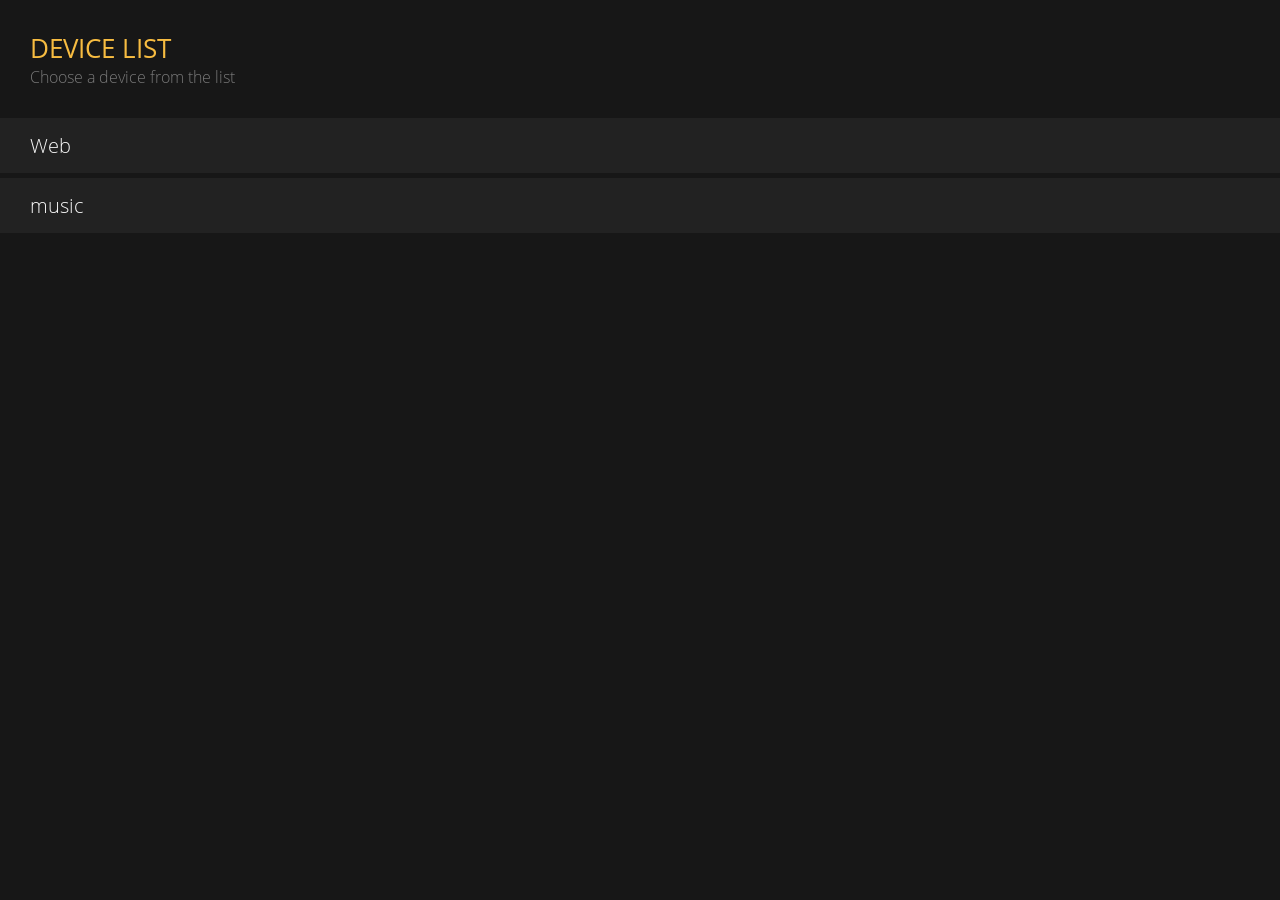
<file: sportsiotlt/index.html>
<!DOCTYPE html>
<html lang="en">
<head>
    <meta charset="utf-8">
    <meta name="viewport" content="width=device-width, initial-scale=1.0, maximum-scale=1.0, user-scalable=no, viewport-fit=cover">
    <meta name="apple-mobile-web-app-capable" content="yes">
    <meta name="apple-mobile-web-app-status-bar-style" content="black-translucent">
    <link rel="apple-touch-icon" href="noodl-app.png">
    <title>Noodl Viewer</title>
    <style>
        body {
            margin: 0;
            padding: 0;
            overflow: hidden;
            user-select: none;
            background-color: black;
        }

        img {
            -webkit-user-drag: none;
        }

        * {
            box-sizing: border-box;
            -webkit-tap-highlight-color: rgba(0,0,0,0);
            cursor: default;
        }

    </style>
</head>
<body>
<noscript>
    You need to enable JavaScript to run this app.
</noscript>

<div id="root" style="display: flex; width:100vw; height: 100vh; overflow: hidden"></div>

<script src="react.production.min.js"></script>
<script src="react-dom.production.min.js"></script>



<script type="application/javascript">
    window.__noodl_modules = [];
    window.Noodl = {
        defineModule:function(m) {
            window.__noodl_modules.push(m);
        }
    }
    window.projectData = {"settings":{},"components":[{"name":"/Main","nodes":[{"id":"eacc74e7-4dce-2baf-354b-8070e2b2b872","type":"Group","parameters":{"backgroundColor":"#E8423A","mounted":true},"ports":[{"name":"width","type":{"name":"number","units":["%","px","vw"],"defaultUnit":"%"},"plug":"input","group":"Dimensions","displayName":"Width","default":"100","index":2},{"name":"height","type":{"name":"number","units":["%","px","vh"],"defaultUnit":"%"},"plug":"input","group":"Dimensions","displayName":"Height","default":"100","index":3},{"name":"borderWidth","type":{"name":"number","units":["px"],"defaultUnit":"px"},"plug":"input","group":"Style","displayName":"Border Width","default":0,"index":353},{"name":"borderColor","type":"color","plug":"input","group":"Style","displayName":"Border Color","index":354}],"children":[{"id":"8f3d9ac5-0f59-56c1-9de1-40422004db8c","type":"Circle","parameters":{"position":"absolute","alignX":"center","alignY":"center","size":200,"fillColor":"#02E8F0","marginTop":{"value":0,"unit":"px"}},"ports":[],"children":[]},{"id":"40fb0c0f-a379-147d-c85d-6f949eb25031","type":"Text","parameters":{"sizeMode":"contentSize","alignX":"center","alignY":"center","text":"Hello","color":"#171717","fontFamily":"Arial","position":"absolute","fontSize":{"value":30,"unit":"px"}},"ports":[],"children":[]},{"id":"81aaf33e-0e4e-5d37-54b1-60c26f27f2d5","type":"Video","parameters":{"src":"come-on-1.wav","loop":false,"reset":false,"play":false,"sizeMode":"explicit","width":{"value":2,"unit":"px"},"height":{"value":2,"unit":"px"}},"ports":[{"name":"width","type":{"name":"number","units":["%","px","vw"],"defaultUnit":"%"},"plug":"input","group":"Dimensions","displayName":"Width","default":"100","index":2},{"name":"height","type":{"name":"number","units":["%","px","vh"],"defaultUnit":"%"},"plug":"input","group":"Dimensions","displayName":"Height","default":"100","index":3}],"children":[]}]},{"id":"b850bea6-938a-e1ec-6fb2-d6d8cf9b71e8","type":"Script Downloader","parameters":{"input 0":"ongaq.js","startLoad":false},"ports":[{"name":"input 0","displayName":"Script 0","type":"string","plug":"input","group":"External scripts","index":2},{"name":"input 1","displayName":"Script 1","type":"string","plug":"input","group":"External scripts","index":3}],"children":[]},{"id":"51d948b5-68c8-30ca-10d7-fc751967d906","type":"Javascript2","parameters":{"code":"\ndefine({\n\t// The input ports of the Javascript node, name of input and type\n\tinputs:{\n\t    // ExampleInput:'number',\n\t    // Available types are 'number', 'string', 'boolean', 'color' and 'signal',\n\t    scriptLoaded:'signal',\n\t    tap:'signal',\n\t    state: 'string',\n\t    level1: 'signal',\n\t    level2: 'signal',\n\t    level3: 'signal',\n\t    meantime: 'number'\n\t},\n\t\n\t// The output ports of the Javascript node, name of output and type\n\toutputs:{\n\t    // ExampleOutput:'string',\n\t    lap: \"signal\",\n\t    meantime:\"number\"\n\t},\n\t\n\t// All signal inputs need their own function with the corresponding name that\n\t// will be run when a signal is received on the input.\n\tscriptLoaded:function(inputs,outputs) {\n\t\t// ...\n\t\t\n        const ongaq = new Ongaq ({\n            api_key: \"5066926a2729434f9d8c1eb715448971\",\n            volume: 100,\n            bpm: 120,\n            onReady: ()=>{\n                ongaq.start();\n                \n                my_drums.willMakeLap = ({ nextLap, meanTime })=>{\n                    outputs.meantime = meanTime;\n                    this.flagOutputDirty(\"meantime\");\n                    this.sendSignalOnOutput(\"lap\");\n                }\n                \n                Noodl.eventEmitter.on(\"Tap\", function(eventData) {\n                    if(inputs.state == \"play\"){\n                        ongaq.start();\n                    }else{\n                        ongaq.pause();\n                    }\n                    \n                });\n                \n                Noodl.eventEmitter.on(\"level1\", function(eventData) {\n                    ongaq.add( my_synth );\n                    \n                });\n                Noodl.eventEmitter.on(\"level2\", function(eventData) {\n                    ongaq.add( my_drums2 );\n                    \n                });\n                \n                Noodl.eventEmitter.on(\"level3\", function(eventData) {\n                   ongaq.add( my_trumpet );\n                });\n            }\n        })\n        \n        const my_drums = new Part ({\n            sound: \"small_cube_drums\"\n        })\n        \n        const my_synth = new Part ({\n                        sound: \"plain_keyboard\",\n                        measure: 1\n                    })\n        \n        const my_drums2 = new Part ({\n            sound: \"my_band_drums\"\n        })\n        \n        const my_trumpet = new Part ({\n            sound: \"trumpet\"\n        })\n        \n        my_drums.add( \n            new Filter ({\n            key: \"kick\",\n            active: beat => beat % 8 === 0\n        }))\n        \n        my_drums.add(\n        \tnew Filter ({\n        \t\tkey: \"hihat\",\n        \t\tactive: n => n % 16 === 4\n        \t})\n        )\n        \n        my_drums.add(\n        \tnew Filter ({\n        \t\tkey: \"tom2\",\n        \t\tactive: n => n % 16 === 4 ||n % 16 === 6 ||n % 16 === 8\n        }))\n        \n        my_drums.add( \n            new Filter ({\n            key: \"kick\",\n            active: beat => beat % 8 === 0\n        }))\n        \n        my_synth.add( \n            new Filter ({\n        \tkey: [ \"A2\", \"D2\"],\n        \tlength: 2,\n        \tactive: (beat, measure) => beat % 16 === 0 && measure === 0 || beat % 16 === 6 && measure === 0 || beat % 16 === 12 && measure === 0\n        }))\n\n        my_drums2.add( \n            new Filter ({\n            key: \"snare\",\n            active: beat => beat % 8 === 4\n        }))\n        \n        my_drums2.add( \n            new Filter ({\n            key: \"cymbal\",\n            active: beat => beat % 16 === 0\n        }))\n  \n        my_trumpet.add( new Filter ({\n        \tkey: [ \"G3\",\"G4\",\"G5\",\"G6\"],\n        \tlength: 16,\n        \tactive: (beat, measure) => beat % 16 === 0 && measure === 0\n        }))\n        \n        ongaq.add( my_drums );\n        \n        \n\t},\n\t\n\ttap:function(inputs,outputs) {\n\t    Noodl.eventEmitter.emit(\"Tap\");\n\t},\n\tlevel1:function(inputs,outputs) {\n\t    Noodl.eventEmitter.emit(\"level1\");\n\t},\n\tlevel2:function(inputs,outputs) {\n\t    Noodl.eventEmitter.emit(\"level2\");\n\t},\n\tlevel3:function(inputs,outputs) {\n\t    Noodl.eventEmitter.emit(\"level3\");\n\t},\n\t\n\t// This function will be called when any of the inputs have changed\n\tchange:function(inputs,outputs) {\n\t\t// ...\n\t}\n})\n","useExternalFile":"no","volume":100},"ports":[{"name":"code","type":{"name":"string","allowEditOnly":true,"codeeditor":"javascript"},"plug":"input","group":"Code","displayName":"Code","default":"define({\n\t// The input ports of the Javascript node, name of input and type\n\tinputs:{\n\t    // ExampleInput:'number',\n\t    // Available types are 'number', 'string', 'boolean', 'color' and 'signal',\n\t    mySignal:'signal',\n\t},\n\t\n\t// The output ports of the Javascript node, name of output and type\n\toutputs:{\n\t    // ExampleOutput:'string',\n\t},\n\t\n\t// All signal inputs need their own function with the corresponding name that\n\t// will be run when a signal is received on the input.\n\tmySignal:function(inputs,outputs) {\n\t\t// ...\n\t},\n\t\n\t// This function will be called when any of the inputs have changed\n\tchange:function(inputs,outputs) {\n\t\t// ...\n\t}\n})\n","index":1},{"name":"scriptLoaded","plug":"input","type":{"name":"signal"},"group":"Inputs","index":2},{"name":"tap","plug":"input","type":{"name":"signal"},"group":"Inputs","index":3},{"name":"state","plug":"input","type":{"name":"string"},"group":"Inputs","index":4},{"name":"level1","plug":"input","type":{"name":"signal"},"group":"Inputs","index":5},{"name":"level2","plug":"input","type":{"name":"signal"},"group":"Inputs","index":6},{"name":"level3","plug":"input","type":{"name":"signal"},"group":"Inputs","index":7},{"name":"meantime","plug":"input","type":{"name":"number"},"group":"Inputs","index":8},{"name":"lap","type":{"name":"signal"},"plug":"output","group":"Outputs","index":9},{"name":"meantime","type":{"name":"number"},"plug":"output","group":"Outputs","index":10}],"children":[]},{"id":"f14b5a93-5ad9-724d-f4a8-80ebf8a0bd7b","type":"States","parameters":{"states":"play,pause","startState":"pause","duration-pause":0,"duration-play":0},"ports":[{"plug":"input","type":{"name":"enum","enums":[{"value":"easeOut","label":"Ease Out"},{"value":"easeIn","label":"Ease In"},{"value":"linear","label":"Linear"},{"value":"easeInOut","label":"Ease In Out"},{"value":"cubicBezier","label":"Cubic Bezier"}]},"default":"easeOut","displayName":"Easing Curve","group":"play Transition","name":"transition-play","index":6},{"plug":"input","type":"number","default":300,"displayName":"Duration","group":"play Transition","name":"duration-play","index":7},{"plug":"input","type":{"name":"boolean","allowConnectionsOnly":true},"displayName":"To play","name":"to-play","group":"Go to state","index":8},{"plug":"output","type":"boolean","displayName":"At play","name":"at-play","group":"Current state","index":9},{"plug":"output","type":"signal","displayName":"Has Reached play","name":"reached-play","group":"Current state","index":10},{"plug":"input","type":{"name":"enum","enums":[{"value":"easeOut","label":"Ease Out"},{"value":"easeIn","label":"Ease In"},{"value":"linear","label":"Linear"},{"value":"easeInOut","label":"Ease In Out"},{"value":"cubicBezier","label":"Cubic Bezier"}]},"default":"easeOut","displayName":"Easing Curve","group":"pause Transition","name":"transition-pause","index":11},{"plug":"input","type":"number","default":300,"displayName":"Duration","group":"pause Transition","name":"duration-pause","index":12},{"plug":"input","type":{"name":"boolean","allowConnectionsOnly":true},"displayName":"To pause","name":"to-pause","group":"Go to state","index":13},{"plug":"output","type":"boolean","displayName":"At pause","name":"at-pause","group":"Current state","index":14},{"plug":"output","type":"signal","displayName":"Has Reached pause","name":"reached-pause","group":"Current state","index":15},{"plug":"input","type":{"name":"enum","enums":["play","pause"]},"group":"States","displayName":"Start at","name":"startState","default":"play","index":16}],"children":[]},{"id":"114d41e7-260c-11b8-3e6a-5fc7673d3da4","type":"States","parameters":{"states":"big,small","values":"siz","startState":"small","value-big-siz":200,"value-small-siz":180,"duration-small":250,"duration-big":250},"ports":[{"type":{"name":"number","allowConnectionsOnly":true},"plug":"output","group":"Values","name":"siz","index":6},{"plug":"input","type":"number","group":"big Values","name":"value-big-siz","displayName":"siz","editorName":"big|siz","index":7},{"plug":"input","type":{"name":"enum","enums":[{"value":"easeOut","label":"Ease Out"},{"value":"easeIn","label":"Ease In"},{"value":"linear","label":"Linear"},{"value":"easeInOut","label":"Ease In Out"},{"value":"cubicBezier","label":"Cubic Bezier"}]},"default":"easeOut","displayName":"Easing Curve","group":"big Transition","name":"transition-big","index":8},{"plug":"input","type":"number","default":300,"displayName":"Duration","group":"big Transition","name":"duration-big","index":9},{"plug":"input","type":{"name":"boolean","allowConnectionsOnly":true},"displayName":"To big","name":"to-big","group":"Go to state","index":10},{"plug":"output","type":"boolean","displayName":"At big","name":"at-big","group":"Current state","index":11},{"plug":"output","type":"signal","displayName":"Has Reached big","name":"reached-big","group":"Current state","index":12},{"plug":"input","type":"number","group":"small Values","name":"value-small-siz","displayName":"siz","editorName":"small|siz","index":13},{"plug":"input","type":{"name":"enum","enums":[{"value":"easeOut","label":"Ease Out"},{"value":"easeIn","label":"Ease In"},{"value":"linear","label":"Linear"},{"value":"easeInOut","label":"Ease In Out"},{"value":"cubicBezier","label":"Cubic Bezier"}]},"default":"easeOut","displayName":"Easing Curve","group":"small Transition","name":"transition-small","index":14},{"plug":"input","type":"number","default":300,"displayName":"Duration","group":"small Transition","name":"duration-small","index":15},{"plug":"input","type":{"name":"boolean","allowConnectionsOnly":true},"displayName":"To small","name":"to-small","group":"Go to state","index":16},{"plug":"output","type":"boolean","displayName":"At small","name":"at-small","group":"Current state","index":17},{"plug":"output","type":"signal","displayName":"Has Reached small","name":"reached-small","group":"Current state","index":18},{"plug":"input","type":{"name":"enum","enums":["big","small"]},"group":"States","displayName":"Start at","name":"startState","default":"big","index":19}],"children":[]},{"id":"fb271caf-27fd-c43c-b291-374e025a9c04","type":"Counter","parameters":{},"ports":[],"children":[]},{"id":"bdb2e554-c055-b083-9ae3-da84462ff96a","type":"Timer","parameters":{"duration":1},"ports":[],"children":[]},{"id":"894175d4-4ebb-2929-431d-00d2e2c2439e","type":"Timer","parameters":{"duration":500},"ports":[],"children":[]},{"id":"9848c990-03ba-47fe-68d2-201f2da09ee2","type":"/AccMicrobit","parameters":{},"ports":[],"children":[]},{"id":"d725f920-458b-600a-2856-04c33c5ac76d","type":"Counter","parameters":{},"ports":[],"children":[]},{"id":"590392cf-bf8a-0a96-7bb4-f9af15707e8a","type":"Javascript2","parameters":{"code":"define({\n\t// The input ports of the Javascript node, name of input and type\n\tinputs:{\n\t    // ExampleInput:'number',\n\t    // Available types are 'number', 'string', 'boolean', 'color' and 'signal',\n\t    mySignal:'signal',\n\t    accX:'number'\n\t},\n\t\n\t// The output ports of the Javascript node, name of output and type\n\toutputs:{\n\t    // ExampleOutput:'string',\n\t    count:\"boolean\"\n\t},\n\t\n\t// All signal inputs need their own function with the corresponding name that\n\t// will be run when a signal is received on the input.\n\tmySignal:function(inputs,outputs) {\n\t\t// ...\n\t\tthis.previousValue = 0;\n\t},\n\t\n\t// This function will be called when any of the inputs have changed\n\tchange:function(inputs,outputs) {\n\t\t// ...\n\t\tconsole.log(this.previousValue, inputs.accX);\n\t\t\n\t\tif(Math.abs(inputs.accX - this.previousValue) >20 && inputs.accX <25){\n\t\t    console.log(\"ここ\");\n\t\t    this.sendSignalOnOutput(\"count\");\n\t\t    this.previousValue = inputs.accX;\n\t\t}\n\t\t\n\t}\n})\n"},"ports":[{"name":"code","type":{"name":"string","allowEditOnly":true,"codeeditor":"javascript"},"plug":"input","group":"Code","displayName":"Code","default":"define({\n\t// The input ports of the Javascript node, name of input and type\n\tinputs:{\n\t    // ExampleInput:'number',\n\t    // Available types are 'number', 'string', 'boolean', 'color' and 'signal',\n\t    mySignal:'signal',\n\t},\n\t\n\t// The output ports of the Javascript node, name of output and type\n\toutputs:{\n\t    // ExampleOutput:'string',\n\t},\n\t\n\t// All signal inputs need their own function with the corresponding name that\n\t// will be run when a signal is received on the input.\n\tmySignal:function(inputs,outputs) {\n\t\t// ...\n\t},\n\t\n\t// This function will be called when any of the inputs have changed\n\tchange:function(inputs,outputs) {\n\t\t// ...\n\t}\n})\n","index":1},{"name":"mySignal","plug":"input","type":{"name":"signal"},"group":"Inputs","index":2},{"name":"accX","plug":"input","type":{"name":"number"},"group":"Inputs","index":3},{"name":"count","type":{"name":"boolean"},"plug":"output","group":"Outputs","index":4}],"children":[]},{"id":"93948317-75a4-fb2e-5950-f61300c49d0d","type":"Application Events","parameters":{},"ports":[],"children":[]},{"id":"8fd824ac-fa19-3082-084e-587d024d9353","type":"Switch","parameters":{},"ports":[],"children":[]},{"id":"0914932c-cf14-6d4b-eec1-331abd1f20a3","type":"Expression","parameters":{"expression":"num > 50"},"ports":[{"name":"num","type":"number","plug":"input","index":2}],"children":[]},{"id":"c62ddefa-fd9b-0655-bbe4-f5c77ff5ff93","type":"Switch","parameters":{},"ports":[],"children":[]},{"id":"f90ba713-ff5b-10e3-e20b-0766530a41cf","type":"Expression","parameters":{"expression":"num > 100"},"ports":[{"name":"num","type":"number","plug":"input","index":2}],"children":[]},{"id":"274db519-7ede-dc51-b1ff-3ef1edd0f8b5","type":"Switch","parameters":{},"ports":[],"children":[]},{"id":"5f0d6b9a-3c1c-8e4b-6d4a-35ce7228b369","type":"Expression","parameters":{"expression":"num > 150"},"ports":[{"name":"num","type":"number","plug":"input","index":2}],"children":[]},{"id":"502d31cd-13ac-36b0-3c00-0574cae3d2a7","type":"Group","parameters":{"flexDirection":"row","sizeMode":"contentSize","alignX":"center","alignY":"bottom","position":"absolute","marginBottom":{"value":20,"unit":"px"}},"ports":[{"name":"borderWidth","type":{"name":"number","units":["px"],"defaultUnit":"px"},"plug":"input","group":"Style","displayName":"Border Width","default":0,"index":353},{"name":"borderColor","type":"color","plug":"input","group":"Style","displayName":"Border Color","index":354}],"children":[{"id":"1abc2f51-613a-26af-783c-560da81918a0","type":"Circle","parameters":{"marginRight":{"value":10,"unit":"px"}},"ports":[],"children":[]},{"id":"29f74ce1-16b0-235e-6fe9-1779c426e0d5","type":"Circle","parameters":{},"ports":[],"children":[]},{"id":"ed81d105-df22-6000-00f9-982709b140e3","type":"Circle","parameters":{"marginLeft":{"value":9,"unit":"px"}},"ports":[],"children":[]}]},{"id":"a5bb277c-fae4-656e-d650-024866966212","type":"Counter","parameters":{},"ports":[],"children":[]},{"id":"eab09069-373d-3981-0f7c-448205280dd0","type":"Expression","parameters":{"expression":"count%4 == 0"},"ports":[{"name":"count","type":"number","plug":"input","index":2}],"children":[]},{"id":"e33264cb-8d2c-893e-0d6c-6aab44df2ff9","type":"Text","parameters":{"color":"#FFFFFF"},"ports":[{"name":"width","type":{"name":"number","units":["%","px","vw"],"defaultUnit":"%"},"plug":"input","group":"Dimensions","displayName":"Width","default":"100","index":2}],"children":[]}],"connections":[{"sourceId":"40fb0c0f-a379-147d-c85d-6f949eb25031","sourcePort":"onClick","targetId":"f14b5a93-5ad9-724d-f4a8-80ebf8a0bd7b","targetPort":"toggle"},{"sourceId":"f14b5a93-5ad9-724d-f4a8-80ebf8a0bd7b","sourcePort":"currentState","targetId":"51d948b5-68c8-30ca-10d7-fc751967d906","targetPort":"state"},{"sourceId":"f14b5a93-5ad9-724d-f4a8-80ebf8a0bd7b","sourcePort":"stateChanged","targetId":"51d948b5-68c8-30ca-10d7-fc751967d906","targetPort":"tap"},{"sourceId":"114d41e7-260c-11b8-3e6a-5fc7673d3da4","sourcePort":"siz","targetId":"8f3d9ac5-0f59-56c1-9de1-40422004db8c","targetPort":"size"},{"sourceId":"51d948b5-68c8-30ca-10d7-fc751967d906","sourcePort":"lap","targetId":"fb271caf-27fd-c43c-b291-374e025a9c04","targetPort":"reset"},{"sourceId":"114d41e7-260c-11b8-3e6a-5fc7673d3da4","sourcePort":"reached-big","targetId":"bdb2e554-c055-b083-9ae3-da84462ff96a","targetPort":"restart"},{"sourceId":"bdb2e554-c055-b083-9ae3-da84462ff96a","sourcePort":"timerFinished","targetId":"114d41e7-260c-11b8-3e6a-5fc7673d3da4","targetPort":"to-small"},{"sourceId":"51d948b5-68c8-30ca-10d7-fc751967d906","sourcePort":"lap","targetId":"894175d4-4ebb-2929-431d-00d2e2c2439e","targetPort":"restart"},{"sourceId":"894175d4-4ebb-2929-431d-00d2e2c2439e","sourcePort":"timerFinished","targetId":"fb271caf-27fd-c43c-b291-374e025a9c04","targetPort":"increase"},{"sourceId":"fb271caf-27fd-c43c-b291-374e025a9c04","sourcePort":"countChanged","targetId":"894175d4-4ebb-2929-431d-00d2e2c2439e","targetPort":"restart"},{"sourceId":"fb271caf-27fd-c43c-b291-374e025a9c04","sourcePort":"countChanged","targetId":"114d41e7-260c-11b8-3e6a-5fc7673d3da4","targetPort":"to-big"},{"sourceId":"29f74ce1-16b0-235e-6fe9-1779c426e0d5","sourcePort":"onClick","targetId":"51d948b5-68c8-30ca-10d7-fc751967d906","targetPort":"level2"},{"sourceId":"ed81d105-df22-6000-00f9-982709b140e3","sourcePort":"onClick","targetId":"51d948b5-68c8-30ca-10d7-fc751967d906","targetPort":"level3"},{"sourceId":"40fb0c0f-a379-147d-c85d-6f949eb25031","sourcePort":"onClick","targetId":"9848c990-03ba-47fe-68d2-201f2da09ee2","targetPort":"connect"},{"sourceId":"1abc2f51-613a-26af-783c-560da81918a0","sourcePort":"onClick","targetId":"51d948b5-68c8-30ca-10d7-fc751967d906","targetPort":"level1"},{"sourceId":"eacc74e7-4dce-2baf-354b-8070e2b2b872","sourcePort":"onClick","targetId":"9848c990-03ba-47fe-68d2-201f2da09ee2","targetPort":"connect"},{"sourceId":"d725f920-458b-600a-2856-04c33c5ac76d","sourcePort":"currentCount","targetId":"40fb0c0f-a379-147d-c85d-6f949eb25031","targetPort":"text"},{"sourceId":"9848c990-03ba-47fe-68d2-201f2da09ee2","sourcePort":"accX","targetId":"e33264cb-8d2c-893e-0d6c-6aab44df2ff9","targetPort":"text"},{"sourceId":"9848c990-03ba-47fe-68d2-201f2da09ee2","sourcePort":"accX","targetId":"590392cf-bf8a-0a96-7bb4-f9af15707e8a","targetPort":"accX"},{"sourceId":"590392cf-bf8a-0a96-7bb4-f9af15707e8a","sourcePort":"count","targetId":"d725f920-458b-600a-2856-04c33c5ac76d","targetPort":"increase"},{"sourceId":"93948317-75a4-fb2e-5950-f61300c49d0d","sourcePort":"applicationLoaded","targetId":"590392cf-bf8a-0a96-7bb4-f9af15707e8a","targetPort":"mySignal"},{"sourceId":"d725f920-458b-600a-2856-04c33c5ac76d","sourcePort":"currentCount","targetId":"0914932c-cf14-6d4b-eec1-331abd1f20a3","targetPort":"num"},{"sourceId":"0914932c-cf14-6d4b-eec1-331abd1f20a3","sourcePort":"result","targetId":"8fd824ac-fa19-3082-084e-587d024d9353","targetPort":"on"},{"sourceId":"8fd824ac-fa19-3082-084e-587d024d9353","sourcePort":"switchedToOn","targetId":"51d948b5-68c8-30ca-10d7-fc751967d906","targetPort":"level1"},{"sourceId":"f90ba713-ff5b-10e3-e20b-0766530a41cf","sourcePort":"result","targetId":"c62ddefa-fd9b-0655-bbe4-f5c77ff5ff93","targetPort":"on"},{"sourceId":"d725f920-458b-600a-2856-04c33c5ac76d","sourcePort":"currentCount","targetId":"f90ba713-ff5b-10e3-e20b-0766530a41cf","targetPort":"num"},{"sourceId":"c62ddefa-fd9b-0655-bbe4-f5c77ff5ff93","sourcePort":"switchedToOn","targetId":"51d948b5-68c8-30ca-10d7-fc751967d906","targetPort":"level2"},{"sourceId":"5f0d6b9a-3c1c-8e4b-6d4a-35ce7228b369","sourcePort":"result","targetId":"274db519-7ede-dc51-b1ff-3ef1edd0f8b5","targetPort":"on"},{"sourceId":"d725f920-458b-600a-2856-04c33c5ac76d","sourcePort":"currentCount","targetId":"5f0d6b9a-3c1c-8e4b-6d4a-35ce7228b369","targetPort":"num"},{"sourceId":"274db519-7ede-dc51-b1ff-3ef1edd0f8b5","sourcePort":"switchedToOn","targetId":"51d948b5-68c8-30ca-10d7-fc751967d906","targetPort":"level3"},{"sourceId":"51d948b5-68c8-30ca-10d7-fc751967d906","sourcePort":"lap","targetId":"a5bb277c-fae4-656e-d650-024866966212","targetPort":"increase"},{"sourceId":"a5bb277c-fae4-656e-d650-024866966212","sourcePort":"currentCount","targetId":"eab09069-373d-3981-0f7c-448205280dd0","targetPort":"count"},{"sourceId":"eacc74e7-4dce-2baf-354b-8070e2b2b872","sourcePort":"onClick","targetId":"81aaf33e-0e4e-5d37-54b1-60c26f27f2d5","targetPort":"play"},{"sourceId":"eab09069-373d-3981-0f7c-448205280dd0","sourcePort":"result","targetId":"81aaf33e-0e4e-5d37-54b1-60c26f27f2d5","targetPort":"play"},{"sourceId":"a5bb277c-fae4-656e-d650-024866966212","sourcePort":"countChanged","targetId":"81aaf33e-0e4e-5d37-54b1-60c26f27f2d5","targetPort":"reset"},{"sourceId":"b850bea6-938a-e1ec-6fb2-d6d8cf9b71e8","sourcePort":"loaded","targetId":"51d948b5-68c8-30ca-10d7-fc751967d906","targetPort":"tap"},{"sourceId":"8f3d9ac5-0f59-56c1-9de1-40422004db8c","sourcePort":"onClick","targetId":"b850bea6-938a-e1ec-6fb2-d6d8cf9b71e8","targetPort":"startLoad"}],"ports":[],"roots":["eacc74e7-4dce-2baf-354b-8070e2b2b872","502d31cd-13ac-36b0-3c00-0574cae3d2a7","e33264cb-8d2c-893e-0d6c-6aab44df2ff9"]},{"name":"/AccMicrobit","nodes":[{"id":"82a98ee7-7a11-c3f3-69b8-8cb2b9c71c37","type":"Javascript2","parameters":{"code":"    //ボタンサービス\n    const UUID_Button_Service                         = \"E95D9882251D470AA062FA1922DFA9A8\";\n    const UUID_Button_A_Service_CHARACTERISTICS       = \"E95DDA90251D470AA062FA1922DFA9A8\";\n    const UUID_Button_B_Service_CHARACTERISTICS       = \"E95DDA91251D470AA062FA1922DFA9A8\";\n    \n    var accelerometer_device;\n    var accelerometer_characteristic;\n    \n    //micro:bit BLE UUID\n    var ACCELEROMETERSERVICE_SERVICE_UUID       = 'e95d0753-251d-470a-a062-fa1922dfa9a8';\n    var ACCELEROMETERDATA_CHARACTERISTIC_UUID   = 'e95dca4b-251d-470a-a062-fa1922dfa9a8';\n    \n    var accX,accY,accZ;\n    \n    \ndefine({\n\t// The input ports of the Javascript node, name of input and type\n\tinputs:{\n\t    // ExampleInput:'number',\n\t    // Available types are 'number', 'string', 'boolean', 'color' and 'signal',\n\t    connect:'signal',\n\t    disconnect:'signal',\n\t    mySignal:\"signal\"\n\t},\n\t\n\t// The output ports of the Javascript node, name of output and type\n\toutputs:{\n\t    // ExampleOutput:'string',\n\t    accX: \"number\",\n\t    accY: \"number\",\n\t    accZ: \"number\"\n\t},\n\t\n\t// All signal inputs need their own function with the corresponding name that\n\t// will be run when a signal is received on the input.\n\tmySignal:function(inputs,outputs) {\n\t\t// ...\n\t},\n\t\n\t// This function will be called when any of the inputs have changed\n\tchange:function(inputs,outputs) {\n\t\tif(inputs.connect){\n\t\t    connect();\n\t\t}\n\t   \n\n\t\tif(inputs.disconnect){\n\t\t    disconnect();\n\t\t}\n\t\t\n\t\tthis.runNextFrame();\n\t\toutputs.accX = accX;\n\t    this.flagOutputDirty(\"accX\");\n\t    outputs.accY = accY;\n\t    this.flagOutputDirty(\"accY\");\n\t    outputs.accZ = accZ;\n\t    this.flagOutputDirty(\"accZ\");\n\t\t\n\t}\n})\n\nfunction connect() {  \n  navigator.bluetooth.requestDevice({\n    filters: [{\n      namePrefix: 'BBC micro:bit',\n    }],\n    optionalServices: [ACCELEROMETERSERVICE_SERVICE_UUID],\n    \n  })\n  .then(device => {\n    accelerometer_device = device;\n    console.log(\"device\", device);\n    return device.gatt.connect();\n  })\n  //ACCELEROMETER\n  .then(server =>{\n    console.log(\"server\", server)\n    return server.getPrimaryService(ACCELEROMETERSERVICE_SERVICE_UUID);\n  })\n  .then(service => {\n    console.log(\"service\", service)\n    return service.getCharacteristic(ACCELEROMETERDATA_CHARACTERISTIC_UUID)\n  })\n  .then(chara => {\n    console.log(\"ACCELEROMETER:\", chara)\n    console.log(\"BLE接続が完了しました。\");\n    characteristic = chara;\n    characteristic.startNotifications();\n    characteristic.addEventListener('characteristicvaluechanged',onAccelerometerValueChanged);\n    characteristic.writeValue(value);\n  })  \n  .catch(error => {\n    console.log(\"BLE接続に失敗しました。もう一度試してみてください\");\n    console.log(error);\n  });    \n}\n\nfunction onAccelerometerValueChanged(event) {\n    AcceleratorX = event.target.value.getUint16(0)/1000.0;\n    //console.log('x:' + AcceleratorX);\n    // document.js.x.value = AcceleratorX;\n    accX = AcceleratorX;\n    \n    AcceleratorY = event.target.value.getUint16(2)/1000.0;\n    //console.log('y:' + AcceleratorY);\n    // document.js.y.value = AcceleratorY;\n    accY = AcceleratorY;\n\n    AcceleratorZ = event.target.value.getUint16(4)/1000.0;\n    //console.log('z:' + AcceleratorZ);\n    // document.js.z.value = AcceleratorZ;\n    accZ = AcceleratorZ;\n} \n\nfunction disconnect() {\n  if (!accelerometer_device || !accelerometer_device.gatt.connected) return ;\n  accelerometer_device.gatt.disconnect();\n  console.log(\"BLE接続を切断しました。\")\n}\n\n\n","useExternalFile":"no"},"ports":[{"name":"code","type":{"name":"string","allowEditOnly":true,"codeeditor":"javascript"},"plug":"input","group":"Code","displayName":"Code","default":"define({\n\t// The input ports of the Javascript node, name of input and type\n\tinputs:{\n\t    // ExampleInput:'number',\n\t    // Available types are 'number', 'string', 'boolean', 'color' and 'signal',\n\t    mySignal:'signal',\n\t},\n\t\n\t// The output ports of the Javascript node, name of output and type\n\toutputs:{\n\t    // ExampleOutput:'string',\n\t},\n\t\n\t// All signal inputs need their own function with the corresponding name that\n\t// will be run when a signal is received on the input.\n\tmySignal:function(inputs,outputs) {\n\t\t// ...\n\t},\n\t\n\t// This function will be called when any of the inputs have changed\n\tchange:function(inputs,outputs) {\n\t\t// ...\n\t}\n})\n","index":1},{"name":"connect","plug":"input","type":{"name":"signal"},"group":"Inputs","index":2},{"name":"disconnect","plug":"input","type":{"name":"signal"},"group":"Inputs","index":3},{"name":"mySignal","plug":"input","type":{"name":"signal"},"group":"Inputs","index":4},{"name":"accX","type":{"name":"number"},"plug":"output","group":"Outputs","index":5},{"name":"accY","type":{"name":"number"},"plug":"output","group":"Outputs","index":6},{"name":"accZ","type":{"name":"number"},"plug":"output","group":"Outputs","index":7}],"children":[]},{"id":"2de67ec6-db45-7a07-42a5-388fdc814ac6","type":"Component Inputs","parameters":{},"ports":[{"name":"connect","plug":"output","type":{"name":"*"},"index":1},{"name":"disconnect","plug":"output","type":{"name":"*"},"index":2}],"children":[]},{"id":"070def06-cad9-a9d9-be13-3ce7c4d4bc5c","type":"Component Outputs","parameters":{},"ports":[{"name":"accX","plug":"input","type":{"name":"*"},"index":1},{"name":"accY","plug":"input","type":{"name":"*"},"index":2},{"name":"accZ","plug":"input","type":{"name":"*"},"index":3}],"children":[]}],"connections":[{"sourceId":"2de67ec6-db45-7a07-42a5-388fdc814ac6","sourcePort":"connect","targetId":"82a98ee7-7a11-c3f3-69b8-8cb2b9c71c37","targetPort":"connect"},{"sourceId":"2de67ec6-db45-7a07-42a5-388fdc814ac6","sourcePort":"disconnect","targetId":"82a98ee7-7a11-c3f3-69b8-8cb2b9c71c37","targetPort":"disconnect"},{"sourceId":"82a98ee7-7a11-c3f3-69b8-8cb2b9c71c37","sourcePort":"accX","targetId":"070def06-cad9-a9d9-be13-3ce7c4d4bc5c","targetPort":"accX"},{"sourceId":"82a98ee7-7a11-c3f3-69b8-8cb2b9c71c37","sourcePort":"accY","targetId":"070def06-cad9-a9d9-be13-3ce7c4d4bc5c","targetPort":"accY"},{"sourceId":"82a98ee7-7a11-c3f3-69b8-8cb2b9c71c37","sourcePort":"accZ","targetId":"070def06-cad9-a9d9-be13-3ce7c4d4bc5c","targetPort":"accZ"}],"ports":[{"name":"accX","type":{"name":"number"},"plug":"output"},{"name":"accY","type":{"name":"number"},"plug":"output"},{"name":"accZ","type":{"name":"number"},"plug":"output"},{"name":"connect","type":{"name":"signal"},"plug":"input"},{"name":"disconnect","type":{"name":"signal"},"plug":"input"}],"roots":[]},{"name":"/main2","nodes":[{"id":"7f80bd9a-6c38-b93a-df7b-4c9aa1cfdfdb","type":"Group","parameters":{},"ports":[{"name":"width","type":{"name":"number","units":["%","px","vw"],"defaultUnit":"%"},"plug":"input","group":"Dimensions","displayName":"Width","default":"100","index":2},{"name":"height","type":{"name":"number","units":["%","px","vh"],"defaultUnit":"%"},"plug":"input","group":"Dimensions","displayName":"Height","default":"100","index":3},{"name":"borderWidth","type":{"name":"number","units":["px"],"defaultUnit":"px"},"plug":"input","group":"Style","displayName":"Border Width","default":0,"index":353},{"name":"borderColor","type":"color","plug":"input","group":"Style","displayName":"Border Color","index":354}],"children":[{"id":"ec9fe95c-93fa-f000-bf4a-dcb8d1ac49eb","type":"/Main","parameters":{},"ports":[],"children":[]}]}],"connections":[],"ports":[],"roots":["7f80bd9a-6c38-b93a-df7b-4c9aa1cfdfdb"]}],"rootComponent":"/Main","rootNode":"eacc74e7-4dce-2baf-354b-8070e2b2b872","metadata":{"deviceSettings":{"deviceTypes":[{"name":"Web","desc":"This is the default device that can be used to view the app from a browser.","rootComponentPath":"/Main","type":"Browser"},{"name":"music","desc":"","rootComponentPath":"/Main","type":"Browser"}]},"deviceInstances":[{"deviceName":"Web","running":false,"runtime":"Browser"}]}};
</script>



<script src="noodl.js"></script>
</body>
</html>
</file>
